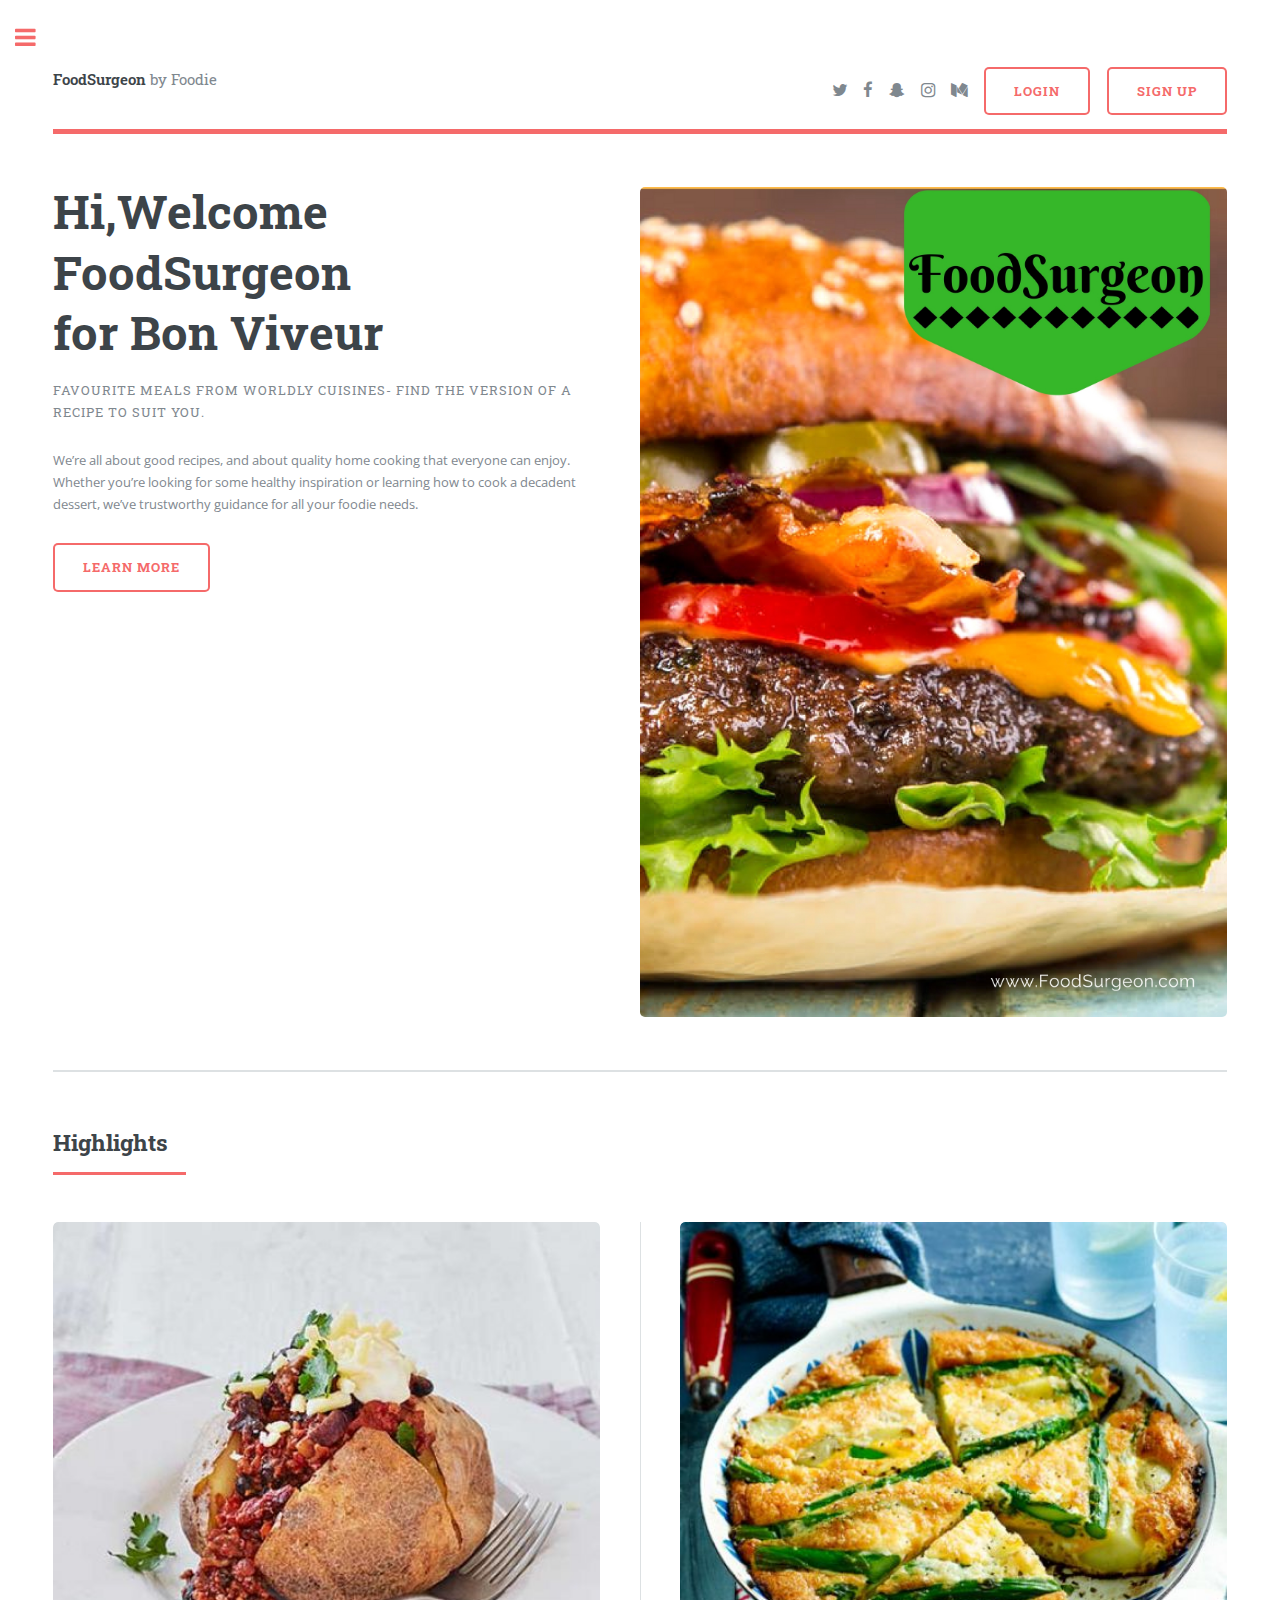
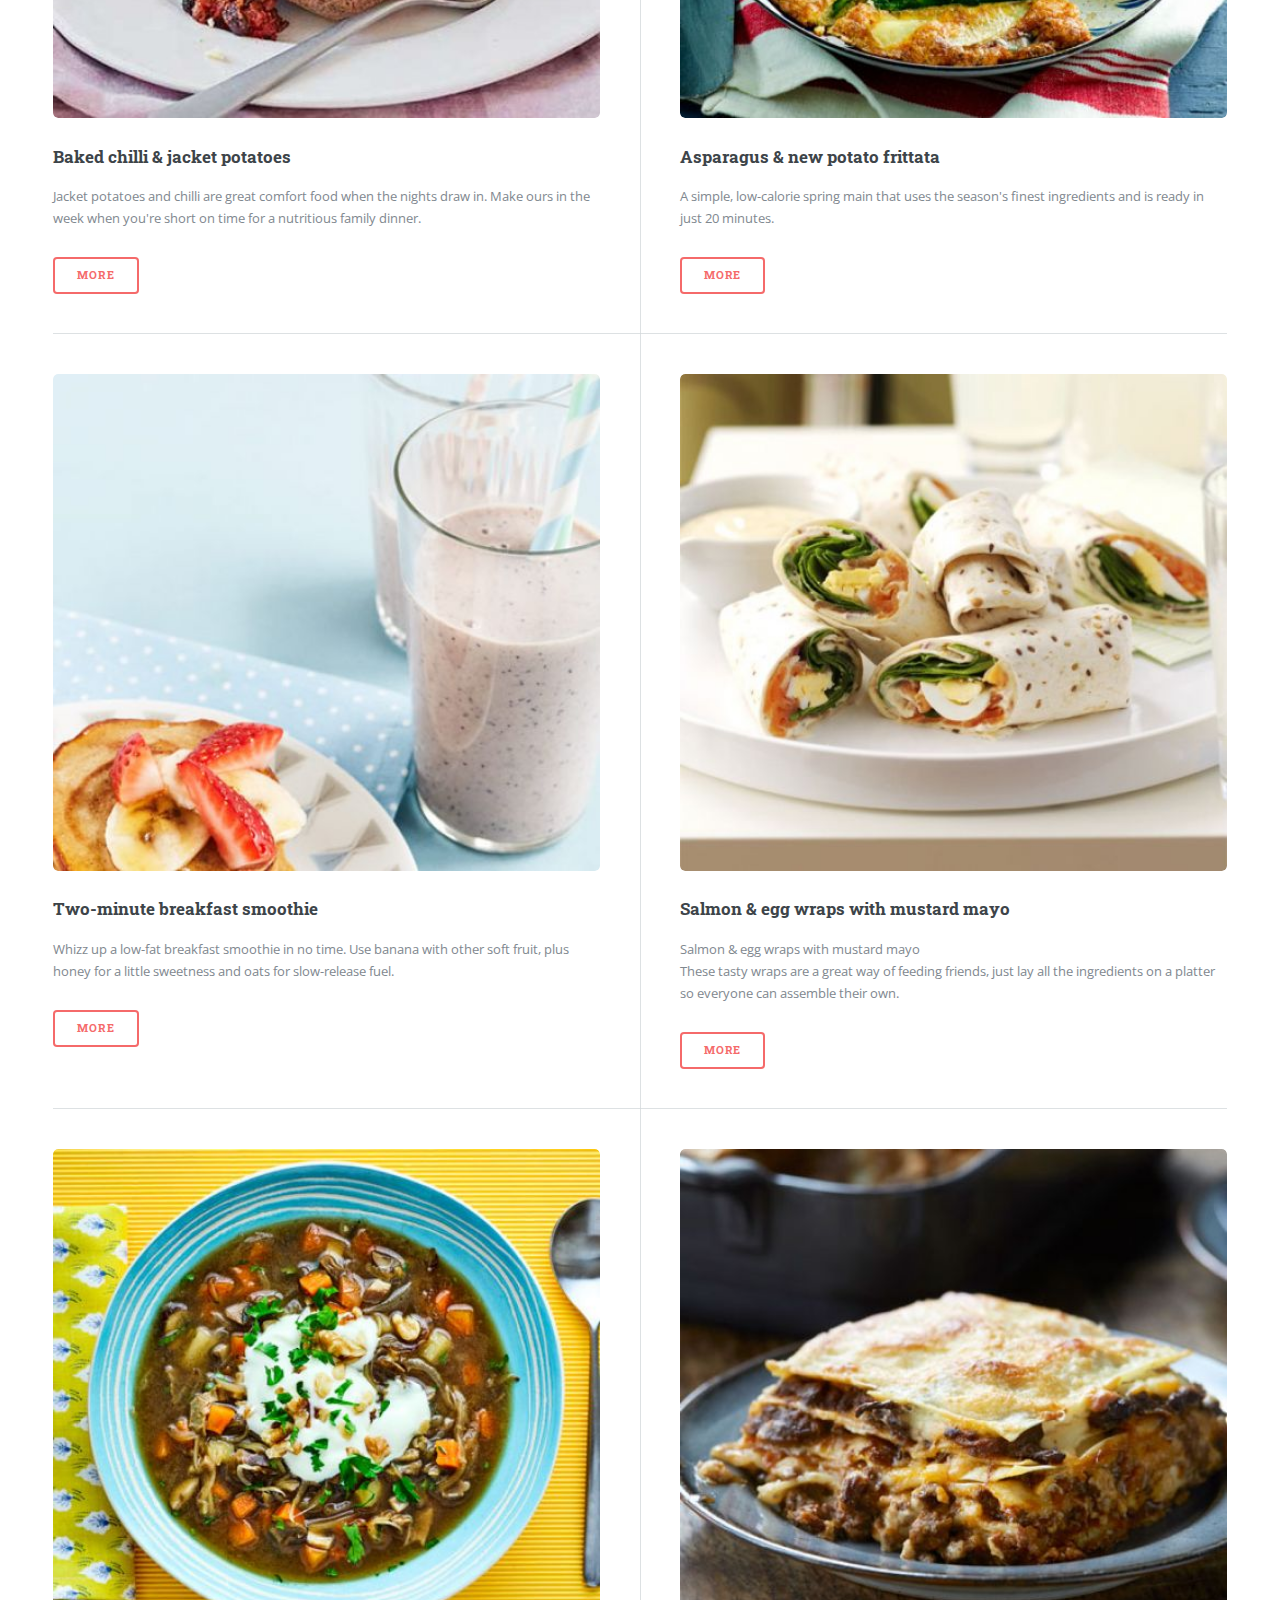
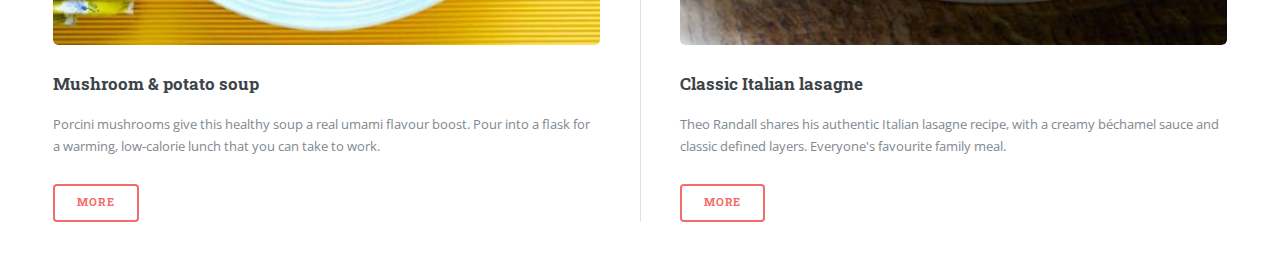
<file: index.html>
<!DOCTYPE HTML>
<!--
	FoodSurgeon by Vamsi Akula

-->
<html>
	<head>
		<title>FoodSurgeon</title>
		<meta charset="utf-8" />
		<meta name="viewport" content="width=device-width, initial-scale=1, user-scalable=no" />
		<!--[if lte IE 8]><script src="assets/js/ie/html5shiv.js"></script><![endif]-->
		<link rel="stylesheet" href="assets/css/main.css" />
		<script>
<?php include 'connect.php'; ?>
		</script>
		<!--[if lte IE 9]><link rel="stylesheet" href="assets/css/ie9.css" /><![endif]-->
		<!--[if lte IE 8]><link rel="stylesheet" href="assets/css/ie8.css" /><![endif]-->
	</head>
	<body>

		<!-- Wrapper -->
			<div id="wrapper">

				<!-- Main -->
					<div id="main">
						<div class="inner">

							<!-- Header -->
								<header id="header">
									<a href="index.html" class="logo"><strong>FoodSurgeon</strong> by Foodie</a>
									<ul class="icons">
										<li><a href="#" class="icon fa-twitter"><span class="label">Twitter</span></a></li>
										<li><a href="#" class="icon fa-facebook"><span class="label">Facebook</span></a></li>
										<li><a href="#" class="icon fa-snapchat-ghost"><span class="label">Snapchat</span></a></li>
										<li><a href="#" class="icon fa-instagram"><span class="label">Instagram</span></a></li>
										<li><a href="#" class="icon fa-medium"><span class="label">Medium</span></a></li>
											<li><a href="Login.html" class="button big">Login</a></li>
											<li><a href="Register.html" class="button big">Sign Up</a></li>
									</ul>
								</header>

							<!-- Banner -->
								<section id="banner">
									<div class="content">
										<header>
											<h1>Hi,Welcome FoodSurgeon<br />
											for Bon Viveur</h1>
											<p>Favourite meals from worldly cuisines- find the version of a recipe to suit you.</p>
										</header>
										<p>We’re all about good recipes, and about quality home cooking that everyone can enjoy. Whether you’re looking for some healthy inspiration or learning how to cook a decadent dessert, we’ve trustworthy guidance for all your foodie needs.</p>
										<ul class="actions">
											<li><a href="#" class="button big">Learn More</a></li>
										</ul>
									</div>
									<span class="image object">
										<img src="images/Red and White Collage Food Poster.jpg" alt="" />
									</span>
								</section>

							<!-- Section -->


							<!-- Section -->
								<section>
									<header class="major">
										<h2>Highlights</h2>
									</header>
									<div class="posts">
										<article>
											<a href="#" class="image"><img src="images/baked-chilli-jacket-potatoes.jpg" alt="" /></a>
											<h3>Baked chilli & jacket potatoes</h3>
											<p>Jacket potatoes and chilli are great comfort food when the nights draw in. Make ours in the week when you're short on time for a nutritious family dinner.</p>
											<ul class="actions">
												<li><a href="elements.php" class="button" name="Baked chilli & jacket potatoes">More</a></li>
											</ul>
										</article>
										<article>
											<a href="#" class="image"><img src="images/asparagus-new-potato-frittata.jpg" alt="" /></a>
											<h3>Asparagus & new potato frittata</h3>
											<p>A simple, low-calorie spring main that uses the season's finest ingredients and is ready in just 20 minutes.</p>
											<ul class="actions">
												<li><a href="#" class="button">More</a></li>
											</ul>
										</article>
										<article>
											<a href="#" class="image"><img src="images/two-minute-breakfast-smoothie.jpg" alt="" /></a>
											<h3>Two-minute breakfast smoothie</h3>
											<p>Whizz up a low-fat breakfast smoothie in no time. Use banana with other soft fruit, plus honey for a little sweetness and oats for slow-release fuel.</p>
											<ul class="actions">
												<li><a href="#" class="button">More</a></li>
											</ul>
										</article>
										<article>
											<a href="#" class="image"><img src="images/recipe-image-legacy-id--292460_12.jpg" alt="" /></a>
											<h3>Salmon & egg wraps with mustard mayo</h3>Salmon & egg wraps with mustard mayo
											<p>These tasty wraps are a great way of feeding friends, just lay all the ingredients on a platter so everyone can assemble their own.</p>
											<ul class="actions">
												<li><a href="#" class="button">More</a></li>
											</ul>
										</article>
										<article>
											<a href="#" class="image"><img src="images/mushroom-potato-soup-440-400.jpg" alt="" /></a>
											<h3>Mushroom & potato soup</h3>
											<p>Porcini mushrooms give this healthy soup a real umami flavour boost. Pour into a flask for a warming, low-calorie lunch that you can take to work.</p>
											<ul class="actions">
												<li><a href="#" class="button">More</a></li>
											</ul>
										</article>
										<article>
											<a href="#" class="image"><img src="images/classic-italian-lasagne.jpg" alt="" /></a>
											<h3>Classic Italian lasagne</h3>
											<p>Theo Randall shares his authentic Italian lasagne recipe, with a creamy béchamel sauce and classic defined layers. Everyone's favourite family meal.</p>
											<ul class="actions">
												<li><a href="#" class="button">More</a></li>
											</ul>
										</article>
									</div>
								</section>

						</div>
					</div>

				<!-- Sidebar -->
					<div id="sidebar">
						<div class="inner">

							<!-- Search -->
								<section id="search" class="alt">
									<form method="post" action="#">
										<input type="text" name="query" id="query" placeholder="Search" />
									</form>
								</section>

							<!-- Menu -->
								<nav id="menu">
									<header class="major">
										<h2>Menu</h2>
									</header>
									<ul>
										<li><a href="index.html">Home</a></li>
										<li><a href="about.html">About Us</a></li>
									<!--	<li><a href="elements.html"></a></li> -->
								<!--		<li>
											<span class="opener">Submenu</span>
											<ul>
												<li><a href="#">Lorem Dolor</a></li>
												<li><a href="#">Ipsum Adipiscing</a></li>
												<li><a href="#">Tempus Magna</a></li>
												<li><a href="#">Feugiat Veroeros</a></li>
											</ul>
										</li>
										<li><a href="#">Etiam Dolore</a></li>
										<li><a href="#">Adipiscing</a></li>
										<li>
											<span class="opener">Another Submenu</span>
											<ul>
												<li><a href="#">Lorem Dolor</a></li>
												<li><a href="#">Ipsum Adipiscing</a></li>
												<li><a href="#">Tempus Magna</a></li>
												<li><a href="#">Feugiat Veroeros</a></li>
											</ul>
										</li>
										<li><a href="#">Maximus Erat</a></li>
										<li><a href="#">Sapien Mauris</a></li>
										<li><a href="#">Amet Lacinia</a></li>-->
									</ul>
								</nav>

							<!-- Section -->
								<section>
									<header class="major">
										<h2>Restaurants</h2>
									</header>
									<div class="mini-posts">
										<article>
											<a href="#" class="image"><img src="images/hoppery.jpg" alt="" /></a>
											<p> <b>The Hoppery , </b>A very beautiful place that is located just beside Durgam Cheruvu. This is such a peaceful place with amazing ambience, friendly and attentive staff. Food is tasty but I feel the menu is limited. French fries are just perfect! It's good if they add some chicken and veg starters. Awesome place for photoshoots!.</p>
										</article>
										<article>
											<a href="#" class="image"><img src="images/vertigo.jpg" alt="" /></a>
											<p><b>Vertigo - The High Life , </b>Good ambiance and great food!.</p>
										</article>

									</div>
							
								</section>

							<!-- Section -->
								<section>
									<header class="major">
										<a href="About.html"><h2>Get in touch</h2></a>
									</header>
									<ul class="contact">
										<li class="fa-envelope-o"><a href="#">FoodSugeon@gmail.com</a></li>
										<li class="fa-phone">34351233</li>
										<li class="fa-home">SomeWhere on Earth<br />
										Bolarum beside PullaReddy Sweets</li>
									</ul>
								</section>

							<!-- Footer -->
								<footer id="footer">
									<p class="copyright">&copy; Copyright. All rights reserved. </p>
								</footer>

						</div>
					</div>

			</div>

		<!-- Scripts -->
			<script src="assets/js/jquery.min.js"></script>
			<script src="assets/js/skel.min.js"></script>
			<script src="assets/js/util.js"></script>
			<!--[if lte IE 8]><script src="assets/js/ie/respond.min.js"></script><![endif]-->
			<script src="assets/js/main.js"></script>

	</body>
</html>
</file>
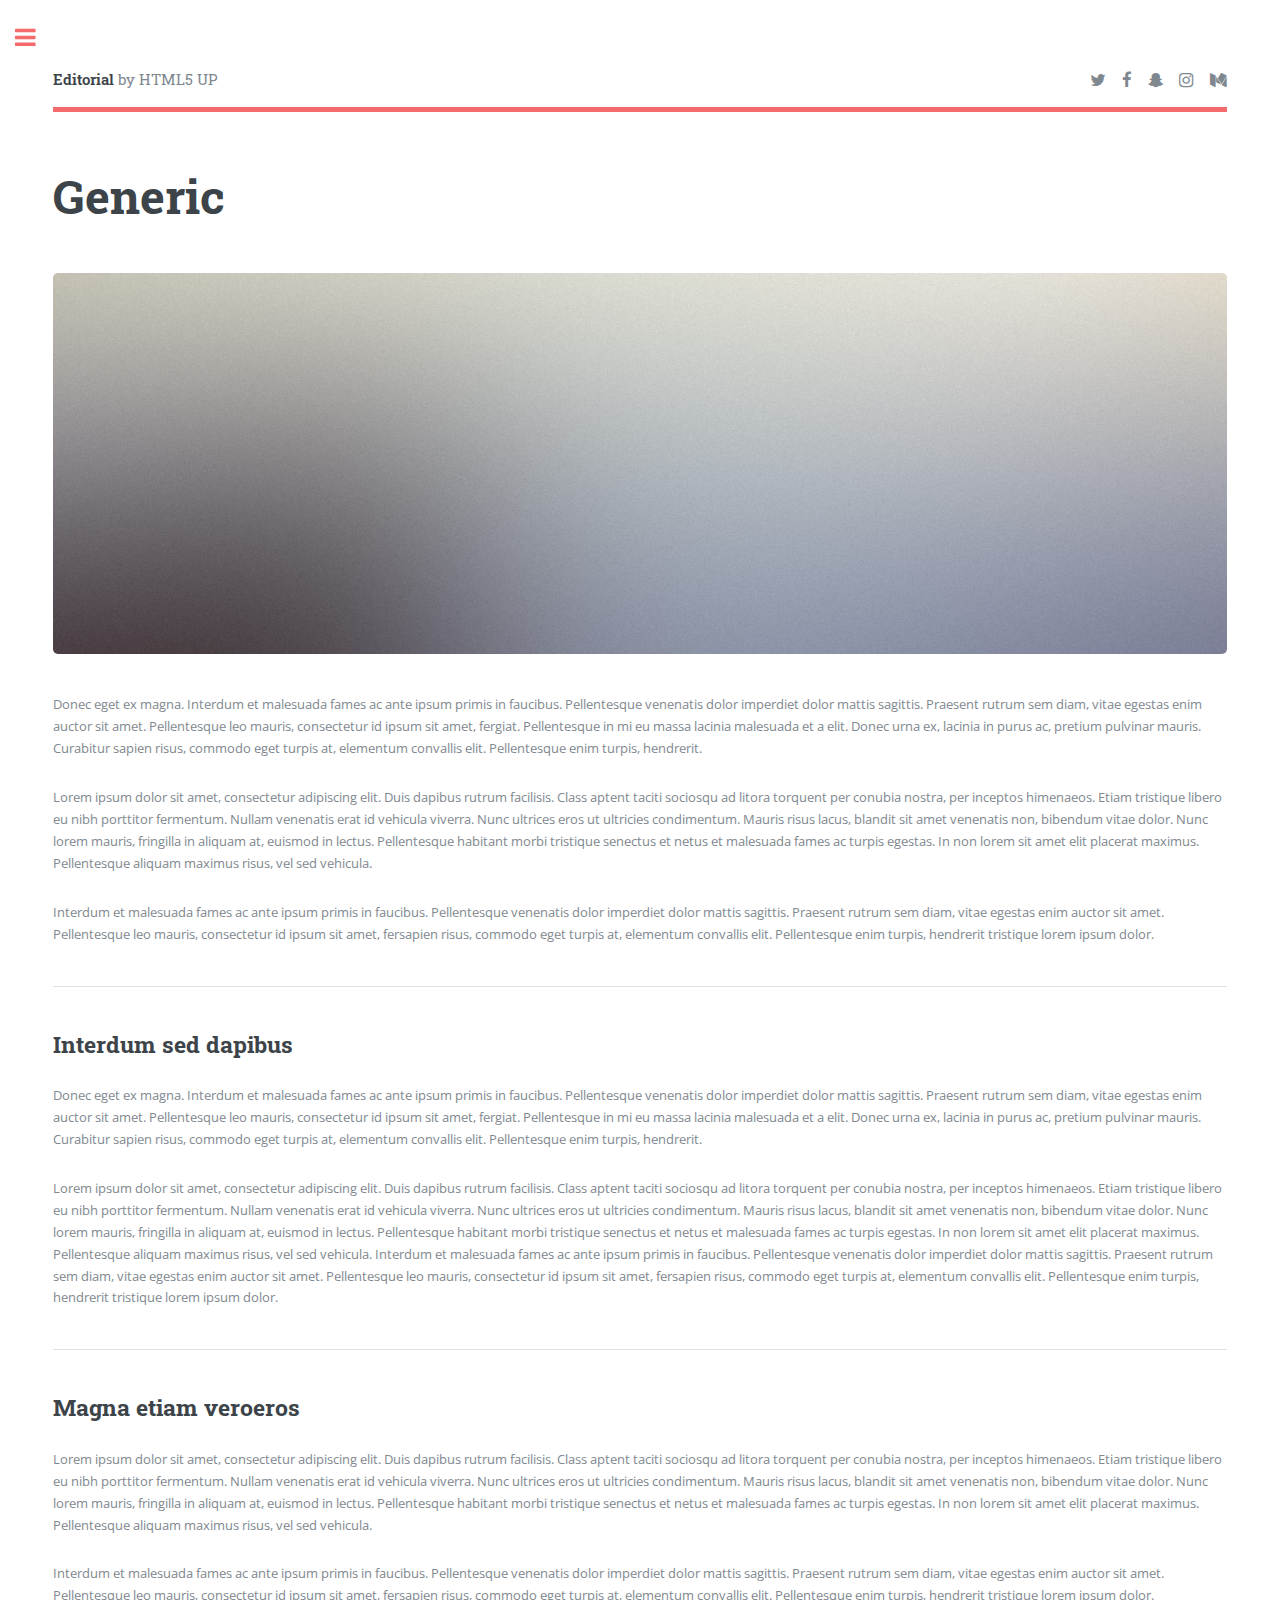
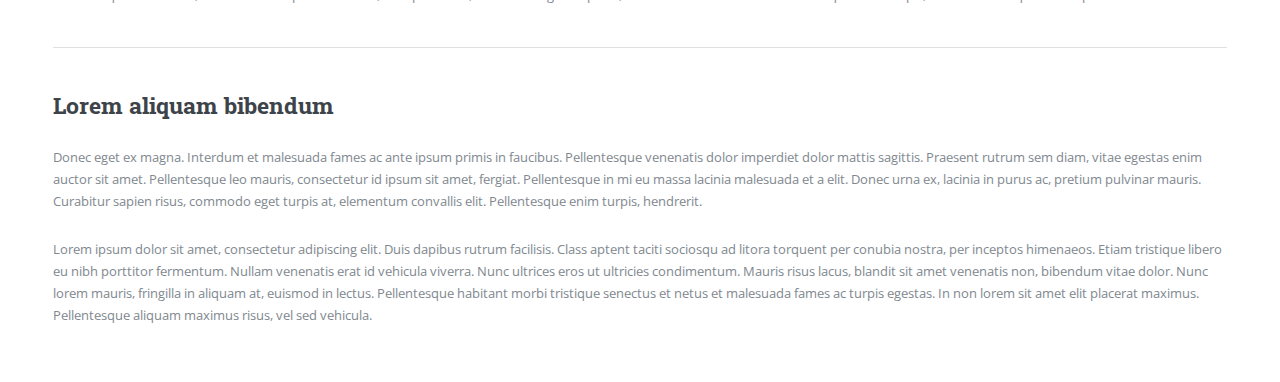
<file: generic.html>
<!DOCTYPE HTML>
<!--
	Editorial by HTML5 UP
	html5up.net | @ajlkn
	Free for personal and commercial use under the CCA 3.0 license (html5up.net/license)
-->
<html>
	<head>
		<title>Generic - Editorial by HTML5 UP</title>
		<meta charset="utf-8" />
		<meta name="viewport" content="width=device-width, initial-scale=1, user-scalable=no" />
		<!--[if lte IE 8]><script src="assets/js/ie/html5shiv.js"></script><![endif]-->
		<link rel="stylesheet" href="assets/css/main.css" />
		<!--[if lte IE 9]><link rel="stylesheet" href="assets/css/ie9.css" /><![endif]-->
		<!--[if lte IE 8]><link rel="stylesheet" href="assets/css/ie8.css" /><![endif]-->
	</head>
	<body>

		<!-- Wrapper -->
			<div id="wrapper">

				<!-- Main -->
					<div id="main">
						<div class="inner">

							<!-- Header -->
								<header id="header">
									<a href="index.html" class="logo"><strong>Editorial</strong> by HTML5 UP</a>
									<ul class="icons">
										<li><a href="#" class="icon fa-twitter"><span class="label">Twitter</span></a></li>
										<li><a href="#" class="icon fa-facebook"><span class="label">Facebook</span></a></li>
										<li><a href="#" class="icon fa-snapchat-ghost"><span class="label">Snapchat</span></a></li>
										<li><a href="#" class="icon fa-instagram"><span class="label">Instagram</span></a></li>
										<li><a href="#" class="icon fa-medium"><span class="label">Medium</span></a></li>
									</ul>
								</header>

							<!-- Content -->
								<section>
									<header class="main">
										<h1>Generic</h1>
									</header>

									<span class="image main"><img src="images/pic11.jpg" alt="" /></span>

									<p>Donec eget ex magna. Interdum et malesuada fames ac ante ipsum primis in faucibus. Pellentesque venenatis dolor imperdiet dolor mattis sagittis. Praesent rutrum sem diam, vitae egestas enim auctor sit amet. Pellentesque leo mauris, consectetur id ipsum sit amet, fergiat. Pellentesque in mi eu massa lacinia malesuada et a elit. Donec urna ex, lacinia in purus ac, pretium pulvinar mauris. Curabitur sapien risus, commodo eget turpis at, elementum convallis elit. Pellentesque enim turpis, hendrerit.</p>
									<p>Lorem ipsum dolor sit amet, consectetur adipiscing elit. Duis dapibus rutrum facilisis. Class aptent taciti sociosqu ad litora torquent per conubia nostra, per inceptos himenaeos. Etiam tristique libero eu nibh porttitor fermentum. Nullam venenatis erat id vehicula viverra. Nunc ultrices eros ut ultricies condimentum. Mauris risus lacus, blandit sit amet venenatis non, bibendum vitae dolor. Nunc lorem mauris, fringilla in aliquam at, euismod in lectus. Pellentesque habitant morbi tristique senectus et netus et malesuada fames ac turpis egestas. In non lorem sit amet elit placerat maximus. Pellentesque aliquam maximus risus, vel sed vehicula.</p>
									<p>Interdum et malesuada fames ac ante ipsum primis in faucibus. Pellentesque venenatis dolor imperdiet dolor mattis sagittis. Praesent rutrum sem diam, vitae egestas enim auctor sit amet. Pellentesque leo mauris, consectetur id ipsum sit amet, fersapien risus, commodo eget turpis at, elementum convallis elit. Pellentesque enim turpis, hendrerit tristique lorem ipsum dolor.</p>

									<hr class="major" />

									<h2>Interdum sed dapibus</h2>
									<p>Donec eget ex magna. Interdum et malesuada fames ac ante ipsum primis in faucibus. Pellentesque venenatis dolor imperdiet dolor mattis sagittis. Praesent rutrum sem diam, vitae egestas enim auctor sit amet. Pellentesque leo mauris, consectetur id ipsum sit amet, fergiat. Pellentesque in mi eu massa lacinia malesuada et a elit. Donec urna ex, lacinia in purus ac, pretium pulvinar mauris. Curabitur sapien risus, commodo eget turpis at, elementum convallis elit. Pellentesque enim turpis, hendrerit.</p>
									<p>Lorem ipsum dolor sit amet, consectetur adipiscing elit. Duis dapibus rutrum facilisis. Class aptent taciti sociosqu ad litora torquent per conubia nostra, per inceptos himenaeos. Etiam tristique libero eu nibh porttitor fermentum. Nullam venenatis erat id vehicula viverra. Nunc ultrices eros ut ultricies condimentum. Mauris risus lacus, blandit sit amet venenatis non, bibendum vitae dolor. Nunc lorem mauris, fringilla in aliquam at, euismod in lectus. Pellentesque habitant morbi tristique senectus et netus et malesuada fames ac turpis egestas. In non lorem sit amet elit placerat maximus. Pellentesque aliquam maximus risus, vel sed vehicula. Interdum et malesuada fames ac ante ipsum primis in faucibus. Pellentesque venenatis dolor imperdiet dolor mattis sagittis. Praesent rutrum sem diam, vitae egestas enim auctor sit amet. Pellentesque leo mauris, consectetur id ipsum sit amet, fersapien risus, commodo eget turpis at, elementum convallis elit. Pellentesque enim turpis, hendrerit tristique lorem ipsum dolor.</p>

									<hr class="major" />

									<h2>Magna etiam veroeros</h2>
									<p>Lorem ipsum dolor sit amet, consectetur adipiscing elit. Duis dapibus rutrum facilisis. Class aptent taciti sociosqu ad litora torquent per conubia nostra, per inceptos himenaeos. Etiam tristique libero eu nibh porttitor fermentum. Nullam venenatis erat id vehicula viverra. Nunc ultrices eros ut ultricies condimentum. Mauris risus lacus, blandit sit amet venenatis non, bibendum vitae dolor. Nunc lorem mauris, fringilla in aliquam at, euismod in lectus. Pellentesque habitant morbi tristique senectus et netus et malesuada fames ac turpis egestas. In non lorem sit amet elit placerat maximus. Pellentesque aliquam maximus risus, vel sed vehicula.</p>
									<p>Interdum et malesuada fames ac ante ipsum primis in faucibus. Pellentesque venenatis dolor imperdiet dolor mattis sagittis. Praesent rutrum sem diam, vitae egestas enim auctor sit amet. Pellentesque leo mauris, consectetur id ipsum sit amet, fersapien risus, commodo eget turpis at, elementum convallis elit. Pellentesque enim turpis, hendrerit tristique lorem ipsum dolor.</p>

									<hr class="major" />

									<h2>Lorem aliquam bibendum</h2>
									<p>Donec eget ex magna. Interdum et malesuada fames ac ante ipsum primis in faucibus. Pellentesque venenatis dolor imperdiet dolor mattis sagittis. Praesent rutrum sem diam, vitae egestas enim auctor sit amet. Pellentesque leo mauris, consectetur id ipsum sit amet, fergiat. Pellentesque in mi eu massa lacinia malesuada et a elit. Donec urna ex, lacinia in purus ac, pretium pulvinar mauris. Curabitur sapien risus, commodo eget turpis at, elementum convallis elit. Pellentesque enim turpis, hendrerit.</p>
									<p>Lorem ipsum dolor sit amet, consectetur adipiscing elit. Duis dapibus rutrum facilisis. Class aptent taciti sociosqu ad litora torquent per conubia nostra, per inceptos himenaeos. Etiam tristique libero eu nibh porttitor fermentum. Nullam venenatis erat id vehicula viverra. Nunc ultrices eros ut ultricies condimentum. Mauris risus lacus, blandit sit amet venenatis non, bibendum vitae dolor. Nunc lorem mauris, fringilla in aliquam at, euismod in lectus. Pellentesque habitant morbi tristique senectus et netus et malesuada fames ac turpis egestas. In non lorem sit amet elit placerat maximus. Pellentesque aliquam maximus risus, vel sed vehicula.</p>

								</section>

						</div>
					</div>

				<!-- Sidebar -->
					<div id="sidebar">
						<div class="inner">

							<!-- Search -->
								<section id="search" class="alt">
									<form method="post" action="#">
										<input type="text" name="query" id="query" placeholder="Search" />
									</form>
								</section>

							<!-- Menu -->
								<nav id="menu">
									<header class="major">
										<h2>Menu</h2>
									</header>
									<ul>
										<li><a href="index.html">Home</a></li>
										<li><a href="generic.html">Generic</a></li>
										<li><a href="elements.html">Elements</a></li>
										<li>
											<span class="opener">Submenu</span>
											<ul>
												<li><a href="#">Lorem Dolor</a></li>
												<li><a href="#">Ipsum Adipiscing</a></li>
												<li><a href="#">Tempus Magna</a></li>
												<li><a href="#">Feugiat Veroeros</a></li>
											</ul>
										</li>
										<li><a href="#">Etiam Dolore</a></li>
										<li><a href="#">Adipiscing</a></li>
										<li>
											<span class="opener">Another Submenu</span>
											<ul>
												<li><a href="#">Lorem Dolor</a></li>
												<li><a href="#">Ipsum Adipiscing</a></li>
												<li><a href="#">Tempus Magna</a></li>
												<li><a href="#">Feugiat Veroeros</a></li>
											</ul>
										</li>
										<li><a href="#">Maximus Erat</a></li>
										<li><a href="#">Sapien Mauris</a></li>
										<li><a href="#">Amet Lacinia</a></li>
									</ul>
								</nav>

							<!-- Section -->
								<section>
									<header class="major">
										<h2>Ante interdum</h2>
									</header>
									<div class="mini-posts">
										<article>
											<a href="#" class="image"><img src="images/pic07.jpg" alt="" /></a>
											<p>Aenean ornare velit lacus, ac varius enim lorem ullamcorper dolore aliquam.</p>
										</article>
										<article>
											<a href="#" class="image"><img src="images/pic08.jpg" alt="" /></a>
											<p>Aenean ornare velit lacus, ac varius enim lorem ullamcorper dolore aliquam.</p>
										</article>
										<article>
											<a href="#" class="image"><img src="images/pic09.jpg" alt="" /></a>
											<p>Aenean ornare velit lacus, ac varius enim lorem ullamcorper dolore aliquam.</p>
										</article>
									</div>
									<ul class="actions">
										<li><a href="#" class="button">More</a></li>
									</ul>
								</section>

							<!-- Section -->
								<section>
									<header class="major">
										<h2>Get in touch</h2>
									</header>
									<p>Sed varius enim lorem ullamcorper dolore aliquam aenean ornare velit lacus, ac varius enim lorem ullamcorper dolore. Proin sed aliquam facilisis ante interdum. Sed nulla amet lorem feugiat tempus aliquam.</p>
									<ul class="contact">
										<li class="fa-envelope-o"><a href="#">information@untitled.tld</a></li>
										<li class="fa-phone">(000) 000-0000</li>
										<li class="fa-home">1234 Somewhere Road #8254<br />
										Nashville, TN 00000-0000</li>
									</ul>
								</section>

							<!-- Footer -->
								<footer id="footer">
									<p class="copyright">&copy; Untitled. All rights reserved. Demo Images: <a href="https://unsplash.com">Unsplash</a>. Design: <a href="https://html5up.net">HTML5 UP</a>.</p>
								</footer>

						</div>
					</div>

			</div>

		<!-- Scripts -->
			<script src="assets/js/jquery.min.js"></script>
			<script src="assets/js/skel.min.js"></script>
			<script src="assets/js/util.js"></script>
			<!--[if lte IE 8]><script src="assets/js/ie/respond.min.js"></script><![endif]-->
			<script src="assets/js/main.js"></script>

	</body>
</html>
</file>
<file: assets/css/ie9.css>
/*
	Editorial by HTML5 UP
	html5up.net | @ajlkn
	Free for personal and commercial use under the CCA 3.0 license (html5up.net/license)
*/

/* Features */

	.features:after {
		clear: both;
		content: '';
		display: block;
	}

	.features article {
		float: left;
	}

		.features article:after {
			clear: both;
			content: '';
			display: block;
		}

		.features article .icon {
			float: left;
		}

/* Posts */

	.posts:after {
		clear: both;
		content: '';
		display: block;
	}

	.posts article {
		float: left;
	}

/* Main */

	#main {
		padding-left: 24em;
	}

/* Sidebar */

	#sidebar {
		position: absolute;
		top: 0;
		left: 0;
		min-height: 100%;
		width: 24em;
	}

/* Banner */

	#banner:after {
		clear: both;
		content: '';
		display: block;
	}

	#banner .content {
		float: left;
		padding-right: 4em;
	}

	#banner .image {
		float: left;
		margin-left: 0;
	}
</file>
<file: assets/css/main.css>
@import url(font-awesome.min.css);
@import url("https://fonts.googleapis.com/css?family=Open+Sans:400,600,400italic,600italic|Roboto+Slab:400,700");

/*
	Editorial by HTML5 UP
	html5up.net | @ajlkn
	Free for personal and commercial use under the CCA 3.0 license (html5up.net/license)
*/

/* Reset */

	html, body, div, span, applet, object, iframe, h1, h2, h3, h4, h5, h6, p, blockquote, pre, a, abbr, acronym, address, big, cite, code, del, dfn, em, img, ins, kbd, q, s, samp, small, strike, strong, sub, sup, tt, var, b, u, i, center, dl, dt, dd, ol, ul, li, fieldset, form, label, legend, table, caption, tbody, tfoot, thead, tr, th, td, article, aside, canvas, details, embed, figure, figcaption, footer, header, hgroup, menu, nav, output, ruby, section, summary, time, mark, audio, video {
		margin: 0;
		padding: 0;
		border: 0;
		font-size: 100%;
		font: inherit;
		vertical-align: baseline;
	}

	article, aside, details, figcaption, figure, footer, header, hgroup, menu, nav, section {
		display: block;
	}

	body {
		line-height: 1;
	}

	ol, ul {
		list-style: none;
	}

	blockquote, q {
		quotes: none;
	}

	blockquote:before, blockquote:after, q:before, q:after {
		content: '';
		content: none;
	}

	table {
		border-collapse: collapse;
		border-spacing: 0;
	}

	body {
		-webkit-text-size-adjust: none;
	}

/* Box Model */

	*, *:before, *:after {
		-moz-box-sizing: border-box;
		-webkit-box-sizing: border-box;
		box-sizing: border-box;
	}

/* Grid */

	.row {
		border-bottom: solid 1px transparent;
		-moz-box-sizing: border-box;
		-webkit-box-sizing: border-box;
		box-sizing: border-box;
	}

	.row > * {
		float: left;
		-moz-box-sizing: border-box;
		-webkit-box-sizing: border-box;
		box-sizing: border-box;
	}

	.row:after, .row:before {
		content: '';
		display: block;
		clear: both;
		height: 0;
	}

	.row.uniform > * > :first-child {
		margin-top: 0;
	}

	.row.uniform > * > :last-child {
		margin-bottom: 0;
	}

	.row.\30 \25 > * {
		padding: 0 0 0 0em;
	}

	.row.\30 \25 {
		margin: 0 0 -1px 0em;
	}

	.row.uniform.\30 \25 > * {
		padding: 0em 0 0 0em;
	}

	.row.uniform.\30 \25 {
		margin: 0em 0 -1px 0em;
	}

	.row > * {
		padding: 0 0 0 1.5em;
	}

	.row {
		margin: 0 0 -1px -1.5em;
	}

	.row.uniform > * {
		padding: 1.5em 0 0 1.5em;
	}

	.row.uniform {
		margin: -1.5em 0 -1px -1.5em;
	}

	.row.\32 00\25 > * {
		padding: 0 0 0 3em;
	}

	.row.\32 00\25 {
		margin: 0 0 -1px -3em;
	}

	.row.uniform.\32 00\25 > * {
		padding: 3em 0 0 3em;
	}

	.row.uniform.\32 00\25 {
		margin: -3em 0 -1px -3em;
	}

	.row.\31 50\25 > * {
		padding: 0 0 0 2.25em;
	}

	.row.\31 50\25 {
		margin: 0 0 -1px -2.25em;
	}

	.row.uniform.\31 50\25 > * {
		padding: 2.25em 0 0 2.25em;
	}

	.row.uniform.\31 50\25 {
		margin: -2.25em 0 -1px -2.25em;
	}

	.row.\35 0\25 > * {
		padding: 0 0 0 0.75em;
	}

	.row.\35 0\25 {
		margin: 0 0 -1px -0.75em;
	}

	.row.uniform.\35 0\25 > * {
		padding: 0.75em 0 0 0.75em;
	}

	.row.uniform.\35 0\25 {
		margin: -0.75em 0 -1px -0.75em;
	}

	.row.\32 5\25 > * {
		padding: 0 0 0 0.375em;
	}

	.row.\32 5\25 {
		margin: 0 0 -1px -0.375em;
	}

	.row.uniform.\32 5\25 > * {
		padding: 0.375em 0 0 0.375em;
	}

	.row.uniform.\32 5\25 {
		margin: -0.375em 0 -1px -0.375em;
	}

	.\31 2u, .\31 2u\24 {
		width: 100%;
		clear: none;
		margin-left: 0;
	}

	.\31 1u, .\31 1u\24 {
		width: 91.6666666667%;
		clear: none;
		margin-left: 0;
	}

	.\31 0u, .\31 0u\24 {
		width: 83.3333333333%;
		clear: none;
		margin-left: 0;
	}

	.\39 u, .\39 u\24 {
		width: 75%;
		clear: none;
		margin-left: 0;
	}

	.\38 u, .\38 u\24 {
		width: 66.6666666667%;
		clear: none;
		margin-left: 0;
	}

	.\37 u, .\37 u\24 {
		width: 58.3333333333%;
		clear: none;
		margin-left: 0;
	}

	.\36 u, .\36 u\24 {
		width: 50%;
		clear: none;
		margin-left: 0;
	}

	.\35 u, .\35 u\24 {
		width: 41.6666666667%;
		clear: none;
		margin-left: 0;
	}

	.\34 u, .\34 u\24 {
		width: 33.3333333333%;
		clear: none;
		margin-left: 0;
	}

	.\33 u, .\33 u\24 {
		width: 25%;
		clear: none;
		margin-left: 0;
	}

	.\32 u, .\32 u\24 {
		width: 16.6666666667%;
		clear: none;
		margin-left: 0;
	}

	.\31 u, .\31 u\24 {
		width: 8.3333333333%;
		clear: none;
		margin-left: 0;
	}

	.\31 2u\24 + *,
	.\31 1u\24 + *,
	.\31 0u\24 + *,
	.\39 u\24 + *,
	.\38 u\24 + *,
	.\37 u\24 + *,
	.\36 u\24 + *,
	.\35 u\24 + *,
	.\34 u\24 + *,
	.\33 u\24 + *,
	.\32 u\24 + *,
	.\31 u\24 + * {
		clear: left;
	}

	.\-11u {
		margin-left: 91.66667%;
	}

	.\-10u {
		margin-left: 83.33333%;
	}

	.\-9u {
		margin-left: 75%;
	}

	.\-8u {
		margin-left: 66.66667%;
	}

	.\-7u {
		margin-left: 58.33333%;
	}

	.\-6u {
		margin-left: 50%;
	}

	.\-5u {
		margin-left: 41.66667%;
	}

	.\-4u {
		margin-left: 33.33333%;
	}

	.\-3u {
		margin-left: 25%;
	}

	.\-2u {
		margin-left: 16.66667%;
	}

	.\-1u {
		margin-left: 8.33333%;
	}

	@media screen and (max-width: 1680px) {

		.row > * {
			padding: 0 0 0 1.5em;
		}

		.row {
			margin: 0 0 -1px -1.5em;
		}

		.row.uniform > * {
			padding: 1.5em 0 0 1.5em;
		}

		.row.uniform {
			margin: -1.5em 0 -1px -1.5em;
		}

		.row.\32 00\25 > * {
			padding: 0 0 0 3em;
		}

		.row.\32 00\25 {
			margin: 0 0 -1px -3em;
		}

		.row.uniform.\32 00\25 > * {
			padding: 3em 0 0 3em;
		}

		.row.uniform.\32 00\25 {
			margin: -3em 0 -1px -3em;
		}

		.row.\31 50\25 > * {
			padding: 0 0 0 2.25em;
		}

		.row.\31 50\25 {
			margin: 0 0 -1px -2.25em;
		}

		.row.uniform.\31 50\25 > * {
			padding: 2.25em 0 0 2.25em;
		}

		.row.uniform.\31 50\25 {
			margin: -2.25em 0 -1px -2.25em;
		}

		.row.\35 0\25 > * {
			padding: 0 0 0 0.75em;
		}

		.row.\35 0\25 {
			margin: 0 0 -1px -0.75em;
		}

		.row.uniform.\35 0\25 > * {
			padding: 0.75em 0 0 0.75em;
		}

		.row.uniform.\35 0\25 {
			margin: -0.75em 0 -1px -0.75em;
		}

		.row.\32 5\25 > * {
			padding: 0 0 0 0.375em;
		}

		.row.\32 5\25 {
			margin: 0 0 -1px -0.375em;
		}

		.row.uniform.\32 5\25 > * {
			padding: 0.375em 0 0 0.375em;
		}

		.row.uniform.\32 5\25 {
			margin: -0.375em 0 -1px -0.375em;
		}

		.\31 2u\28xlarge\29, .\31 2u\24\28xlarge\29 {
			width: 100%;
			clear: none;
			margin-left: 0;
		}

		.\31 1u\28xlarge\29, .\31 1u\24\28xlarge\29 {
			width: 91.6666666667%;
			clear: none;
			margin-left: 0;
		}

		.\31 0u\28xlarge\29, .\31 0u\24\28xlarge\29 {
			width: 83.3333333333%;
			clear: none;
			margin-left: 0;
		}

		.\39 u\28xlarge\29, .\39 u\24\28xlarge\29 {
			width: 75%;
			clear: none;
			margin-left: 0;
		}

		.\38 u\28xlarge\29, .\38 u\24\28xlarge\29 {
			width: 66.6666666667%;
			clear: none;
			margin-left: 0;
		}

		.\37 u\28xlarge\29, .\37 u\24\28xlarge\29 {
			width: 58.3333333333%;
			clear: none;
			margin-left: 0;
		}

		.\36 u\28xlarge\29, .\36 u\24\28xlarge\29 {
			width: 50%;
			clear: none;
			margin-left: 0;
		}

		.\35 u\28xlarge\29, .\35 u\24\28xlarge\29 {
			width: 41.6666666667%;
			clear: none;
			margin-left: 0;
		}

		.\34 u\28xlarge\29, .\34 u\24\28xlarge\29 {
			width: 33.3333333333%;
			clear: none;
			margin-left: 0;
		}

		.\33 u\28xlarge\29, .\33 u\24\28xlarge\29 {
			width: 25%;
			clear: none;
			margin-left: 0;
		}

		.\32 u\28xlarge\29, .\32 u\24\28xlarge\29 {
			width: 16.6666666667%;
			clear: none;
			margin-left: 0;
		}

		.\31 u\28xlarge\29, .\31 u\24\28xlarge\29 {
			width: 8.3333333333%;
			clear: none;
			margin-left: 0;
		}

		.\31 2u\24\28xlarge\29 + *,
		.\31 1u\24\28xlarge\29 + *,
		.\31 0u\24\28xlarge\29 + *,
		.\39 u\24\28xlarge\29 + *,
		.\38 u\24\28xlarge\29 + *,
		.\37 u\24\28xlarge\29 + *,
		.\36 u\24\28xlarge\29 + *,
		.\35 u\24\28xlarge\29 + *,
		.\34 u\24\28xlarge\29 + *,
		.\33 u\24\28xlarge\29 + *,
		.\32 u\24\28xlarge\29 + *,
		.\31 u\24\28xlarge\29 + * {
			clear: left;
		}

		.\-11u\28xlarge\29 {
			margin-left: 91.66667%;
		}

		.\-10u\28xlarge\29 {
			margin-left: 83.33333%;
		}

		.\-9u\28xlarge\29 {
			margin-left: 75%;
		}

		.\-8u\28xlarge\29 {
			margin-left: 66.66667%;
		}

		.\-7u\28xlarge\29 {
			margin-left: 58.33333%;
		}

		.\-6u\28xlarge\29 {
			margin-left: 50%;
		}

		.\-5u\28xlarge\29 {
			margin-left: 41.66667%;
		}

		.\-4u\28xlarge\29 {
			margin-left: 33.33333%;
		}

		.\-3u\28xlarge\29 {
			margin-left: 25%;
		}

		.\-2u\28xlarge\29 {
			margin-left: 16.66667%;
		}

		.\-1u\28xlarge\29 {
			margin-left: 8.33333%;
		}

	}

	@media screen and (max-width: 1280px) {

		.row > * {
			padding: 0 0 0 1.5em;
		}

		.row {
			margin: 0 0 -1px -1.5em;
		}

		.row.uniform > * {
			padding: 1.5em 0 0 1.5em;
		}

		.row.uniform {
			margin: -1.5em 0 -1px -1.5em;
		}

		.row.\32 00\25 > * {
			padding: 0 0 0 3em;
		}

		.row.\32 00\25 {
			margin: 0 0 -1px -3em;
		}

		.row.uniform.\32 00\25 > * {
			padding: 3em 0 0 3em;
		}

		.row.uniform.\32 00\25 {
			margin: -3em 0 -1px -3em;
		}

		.row.\31 50\25 > * {
			padding: 0 0 0 2.25em;
		}

		.row.\31 50\25 {
			margin: 0 0 -1px -2.25em;
		}

		.row.uniform.\31 50\25 > * {
			padding: 2.25em 0 0 2.25em;
		}

		.row.uniform.\31 50\25 {
			margin: -2.25em 0 -1px -2.25em;
		}

		.row.\35 0\25 > * {
			padding: 0 0 0 0.75em;
		}

		.row.\35 0\25 {
			margin: 0 0 -1px -0.75em;
		}

		.row.uniform.\35 0\25 > * {
			padding: 0.75em 0 0 0.75em;
		}

		.row.uniform.\35 0\25 {
			margin: -0.75em 0 -1px -0.75em;
		}

		.row.\32 5\25 > * {
			padding: 0 0 0 0.375em;
		}

		.row.\32 5\25 {
			margin: 0 0 -1px -0.375em;
		}

		.row.uniform.\32 5\25 > * {
			padding: 0.375em 0 0 0.375em;
		}

		.row.uniform.\32 5\25 {
			margin: -0.375em 0 -1px -0.375em;
		}

		.\31 2u\28large\29, .\31 2u\24\28large\29 {
			width: 100%;
			clear: none;
			margin-left: 0;
		}

		.\31 1u\28large\29, .\31 1u\24\28large\29 {
			width: 91.6666666667%;
			clear: none;
			margin-left: 0;
		}

		.\31 0u\28large\29, .\31 0u\24\28large\29 {
			width: 83.3333333333%;
			clear: none;
			margin-left: 0;
		}

		.\39 u\28large\29, .\39 u\24\28large\29 {
			width: 75%;
			clear: none;
			margin-left: 0;
		}

		.\38 u\28large\29, .\38 u\24\28large\29 {
			width: 66.6666666667%;
			clear: none;
			margin-left: 0;
		}

		.\37 u\28large\29, .\37 u\24\28large\29 {
			width: 58.3333333333%;
			clear: none;
			margin-left: 0;
		}

		.\36 u\28large\29, .\36 u\24\28large\29 {
			width: 50%;
			clear: none;
			margin-left: 0;
		}

		.\35 u\28large\29, .\35 u\24\28large\29 {
			width: 41.6666666667%;
			clear: none;
			margin-left: 0;
		}

		.\34 u\28large\29, .\34 u\24\28large\29 {
			width: 33.3333333333%;
			clear: none;
			margin-left: 0;
		}

		.\33 u\28large\29, .\33 u\24\28large\29 {
			width: 25%;
			clear: none;
			margin-left: 0;
		}

		.\32 u\28large\29, .\32 u\24\28large\29 {
			width: 16.6666666667%;
			clear: none;
			margin-left: 0;
		}

		.\31 u\28large\29, .\31 u\24\28large\29 {
			width: 8.3333333333%;
			clear: none;
			margin-left: 0;
		}

		.\31 2u\24\28large\29 + *,
		.\31 1u\24\28large\29 + *,
		.\31 0u\24\28large\29 + *,
		.\39 u\24\28large\29 + *,
		.\38 u\24\28large\29 + *,
		.\37 u\24\28large\29 + *,
		.\36 u\24\28large\29 + *,
		.\35 u\24\28large\29 + *,
		.\34 u\24\28large\29 + *,
		.\33 u\24\28large\29 + *,
		.\32 u\24\28large\29 + *,
		.\31 u\24\28large\29 + * {
			clear: left;
		}

		.\-11u\28large\29 {
			margin-left: 91.66667%;
		}

		.\-10u\28large\29 {
			margin-left: 83.33333%;
		}

		.\-9u\28large\29 {
			margin-left: 75%;
		}

		.\-8u\28large\29 {
			margin-left: 66.66667%;
		}

		.\-7u\28large\29 {
			margin-left: 58.33333%;
		}

		.\-6u\28large\29 {
			margin-left: 50%;
		}

		.\-5u\28large\29 {
			margin-left: 41.66667%;
		}

		.\-4u\28large\29 {
			margin-left: 33.33333%;
		}

		.\-3u\28large\29 {
			margin-left: 25%;
		}

		.\-2u\28large\29 {
			margin-left: 16.66667%;
		}

		.\-1u\28large\29 {
			margin-left: 8.33333%;
		}

	}

	@media screen and (max-width: 980px) {

		.row > * {
			padding: 0 0 0 1.5em;
		}

		.row {
			margin: 0 0 -1px -1.5em;
		}

		.row.uniform > * {
			padding: 1.5em 0 0 1.5em;
		}

		.row.uniform {
			margin: -1.5em 0 -1px -1.5em;
		}

		.row.\32 00\25 > * {
			padding: 0 0 0 3em;
		}

		.row.\32 00\25 {
			margin: 0 0 -1px -3em;
		}

		.row.uniform.\32 00\25 > * {
			padding: 3em 0 0 3em;
		}

		.row.uniform.\32 00\25 {
			margin: -3em 0 -1px -3em;
		}

		.row.\31 50\25 > * {
			padding: 0 0 0 2.25em;
		}

		.row.\31 50\25 {
			margin: 0 0 -1px -2.25em;
		}

		.row.uniform.\31 50\25 > * {
			padding: 2.25em 0 0 2.25em;
		}

		.row.uniform.\31 50\25 {
			margin: -2.25em 0 -1px -2.25em;
		}

		.row.\35 0\25 > * {
			padding: 0 0 0 0.75em;
		}

		.row.\35 0\25 {
			margin: 0 0 -1px -0.75em;
		}

		.row.uniform.\35 0\25 > * {
			padding: 0.75em 0 0 0.75em;
		}

		.row.uniform.\35 0\25 {
			margin: -0.75em 0 -1px -0.75em;
		}

		.row.\32 5\25 > * {
			padding: 0 0 0 0.375em;
		}

		.row.\32 5\25 {
			margin: 0 0 -1px -0.375em;
		}

		.row.uniform.\32 5\25 > * {
			padding: 0.375em 0 0 0.375em;
		}

		.row.uniform.\32 5\25 {
			margin: -0.375em 0 -1px -0.375em;
		}

		.\31 2u\28medium\29, .\31 2u\24\28medium\29 {
			width: 100%;
			clear: none;
			margin-left: 0;
		}

		.\31 1u\28medium\29, .\31 1u\24\28medium\29 {
			width: 91.6666666667%;
			clear: none;
			margin-left: 0;
		}

		.\31 0u\28medium\29, .\31 0u\24\28medium\29 {
			width: 83.3333333333%;
			clear: none;
			margin-left: 0;
		}

		.\39 u\28medium\29, .\39 u\24\28medium\29 {
			width: 75%;
			clear: none;
			margin-left: 0;
		}

		.\38 u\28medium\29, .\38 u\24\28medium\29 {
			width: 66.6666666667%;
			clear: none;
			margin-left: 0;
		}

		.\37 u\28medium\29, .\37 u\24\28medium\29 {
			width: 58.3333333333%;
			clear: none;
			margin-left: 0;
		}

		.\36 u\28medium\29, .\36 u\24\28medium\29 {
			width: 50%;
			clear: none;
			margin-left: 0;
		}

		.\35 u\28medium\29, .\35 u\24\28medium\29 {
			width: 41.6666666667%;
			clear: none;
			margin-left: 0;
		}

		.\34 u\28medium\29, .\34 u\24\28medium\29 {
			width: 33.3333333333%;
			clear: none;
			margin-left: 0;
		}

		.\33 u\28medium\29, .\33 u\24\28medium\29 {
			width: 25%;
			clear: none;
			margin-left: 0;
		}

		.\32 u\28medium\29, .\32 u\24\28medium\29 {
			width: 16.6666666667%;
			clear: none;
			margin-left: 0;
		}

		.\31 u\28medium\29, .\31 u\24\28medium\29 {
			width: 8.3333333333%;
			clear: none;
			margin-left: 0;
		}

		.\31 2u\24\28medium\29 + *,
		.\31 1u\24\28medium\29 + *,
		.\31 0u\24\28medium\29 + *,
		.\39 u\24\28medium\29 + *,
		.\38 u\24\28medium\29 + *,
		.\37 u\24\28medium\29 + *,
		.\36 u\24\28medium\29 + *,
		.\35 u\24\28medium\29 + *,
		.\34 u\24\28medium\29 + *,
		.\33 u\24\28medium\29 + *,
		.\32 u\24\28medium\29 + *,
		.\31 u\24\28medium\29 + * {
			clear: left;
		}

		.\-11u\28medium\29 {
			margin-left: 91.66667%;
		}

		.\-10u\28medium\29 {
			margin-left: 83.33333%;
		}

		.\-9u\28medium\29 {
			margin-left: 75%;
		}

		.\-8u\28medium\29 {
			margin-left: 66.66667%;
		}

		.\-7u\28medium\29 {
			margin-left: 58.33333%;
		}

		.\-6u\28medium\29 {
			margin-left: 50%;
		}

		.\-5u\28medium\29 {
			margin-left: 41.66667%;
		}

		.\-4u\28medium\29 {
			margin-left: 33.33333%;
		}

		.\-3u\28medium\29 {
			margin-left: 25%;
		}

		.\-2u\28medium\29 {
			margin-left: 16.66667%;
		}

		.\-1u\28medium\29 {
			margin-left: 8.33333%;
		}

	}

	@media screen and (max-width: 736px) {

		.row > * {
			padding: 0 0 0 1.5em;
		}

		.row {
			margin: 0 0 -1px -1.5em;
		}

		.row.uniform > * {
			padding: 1.5em 0 0 1.5em;
		}

		.row.uniform {
			margin: -1.5em 0 -1px -1.5em;
		}

		.row.\32 00\25 > * {
			padding: 0 0 0 3em;
		}

		.row.\32 00\25 {
			margin: 0 0 -1px -3em;
		}

		.row.uniform.\32 00\25 > * {
			padding: 3em 0 0 3em;
		}

		.row.uniform.\32 00\25 {
			margin: -3em 0 -1px -3em;
		}

		.row.\31 50\25 > * {
			padding: 0 0 0 2.25em;
		}

		.row.\31 50\25 {
			margin: 0 0 -1px -2.25em;
		}

		.row.uniform.\31 50\25 > * {
			padding: 2.25em 0 0 2.25em;
		}

		.row.uniform.\31 50\25 {
			margin: -2.25em 0 -1px -2.25em;
		}

		.row.\35 0\25 > * {
			padding: 0 0 0 0.75em;
		}

		.row.\35 0\25 {
			margin: 0 0 -1px -0.75em;
		}

		.row.uniform.\35 0\25 > * {
			padding: 0.75em 0 0 0.75em;
		}

		.row.uniform.\35 0\25 {
			margin: -0.75em 0 -1px -0.75em;
		}

		.row.\32 5\25 > * {
			padding: 0 0 0 0.375em;
		}

		.row.\32 5\25 {
			margin: 0 0 -1px -0.375em;
		}

		.row.uniform.\32 5\25 > * {
			padding: 0.375em 0 0 0.375em;
		}

		.row.uniform.\32 5\25 {
			margin: -0.375em 0 -1px -0.375em;
		}

		.\31 2u\28small\29, .\31 2u\24\28small\29 {
			width: 100%;
			clear: none;
			margin-left: 0;
		}

		.\31 1u\28small\29, .\31 1u\24\28small\29 {
			width: 91.6666666667%;
			clear: none;
			margin-left: 0;
		}

		.\31 0u\28small\29, .\31 0u\24\28small\29 {
			width: 83.3333333333%;
			clear: none;
			margin-left: 0;
		}

		.\39 u\28small\29, .\39 u\24\28small\29 {
			width: 75%;
			clear: none;
			margin-left: 0;
		}

		.\38 u\28small\29, .\38 u\24\28small\29 {
			width: 66.6666666667%;
			clear: none;
			margin-left: 0;
		}

		.\37 u\28small\29, .\37 u\24\28small\29 {
			width: 58.3333333333%;
			clear: none;
			margin-left: 0;
		}

		.\36 u\28small\29, .\36 u\24\28small\29 {
			width: 50%;
			clear: none;
			margin-left: 0;
		}

		.\35 u\28small\29, .\35 u\24\28small\29 {
			width: 41.6666666667%;
			clear: none;
			margin-left: 0;
		}

		.\34 u\28small\29, .\34 u\24\28small\29 {
			width: 33.3333333333%;
			clear: none;
			margin-left: 0;
		}

		.\33 u\28small\29, .\33 u\24\28small\29 {
			width: 25%;
			clear: none;
			margin-left: 0;
		}

		.\32 u\28small\29, .\32 u\24\28small\29 {
			width: 16.6666666667%;
			clear: none;
			margin-left: 0;
		}

		.\31 u\28small\29, .\31 u\24\28small\29 {
			width: 8.3333333333%;
			clear: none;
			margin-left: 0;
		}

		.\31 2u\24\28small\29 + *,
		.\31 1u\24\28small\29 + *,
		.\31 0u\24\28small\29 + *,
		.\39 u\24\28small\29 + *,
		.\38 u\24\28small\29 + *,
		.\37 u\24\28small\29 + *,
		.\36 u\24\28small\29 + *,
		.\35 u\24\28small\29 + *,
		.\34 u\24\28small\29 + *,
		.\33 u\24\28small\29 + *,
		.\32 u\24\28small\29 + *,
		.\31 u\24\28small\29 + * {
			clear: left;
		}

		.\-11u\28small\29 {
			margin-left: 91.66667%;
		}

		.\-10u\28small\29 {
			margin-left: 83.33333%;
		}

		.\-9u\28small\29 {
			margin-left: 75%;
		}

		.\-8u\28small\29 {
			margin-left: 66.66667%;
		}

		.\-7u\28small\29 {
			margin-left: 58.33333%;
		}

		.\-6u\28small\29 {
			margin-left: 50%;
		}

		.\-5u\28small\29 {
			margin-left: 41.66667%;
		}

		.\-4u\28small\29 {
			margin-left: 33.33333%;
		}

		.\-3u\28small\29 {
			margin-left: 25%;
		}

		.\-2u\28small\29 {
			margin-left: 16.66667%;
		}

		.\-1u\28small\29 {
			margin-left: 8.33333%;
		}

	}

	@media screen and (max-width: 480px) {

		.row > * {
			padding: 0 0 0 1.5em;
		}

		.row {
			margin: 0 0 -1px -1.5em;
		}

		.row.uniform > * {
			padding: 1.5em 0 0 1.5em;
		}

		.row.uniform {
			margin: -1.5em 0 -1px -1.5em;
		}

		.row.\32 00\25 > * {
			padding: 0 0 0 3em;
		}

		.row.\32 00\25 {
			margin: 0 0 -1px -3em;
		}

		.row.uniform.\32 00\25 > * {
			padding: 3em 0 0 3em;
		}

		.row.uniform.\32 00\25 {
			margin: -3em 0 -1px -3em;
		}

		.row.\31 50\25 > * {
			padding: 0 0 0 2.25em;
		}

		.row.\31 50\25 {
			margin: 0 0 -1px -2.25em;
		}

		.row.uniform.\31 50\25 > * {
			padding: 2.25em 0 0 2.25em;
		}

		.row.uniform.\31 50\25 {
			margin: -2.25em 0 -1px -2.25em;
		}

		.row.\35 0\25 > * {
			padding: 0 0 0 0.75em;
		}

		.row.\35 0\25 {
			margin: 0 0 -1px -0.75em;
		}

		.row.uniform.\35 0\25 > * {
			padding: 0.75em 0 0 0.75em;
		}

		.row.uniform.\35 0\25 {
			margin: -0.75em 0 -1px -0.75em;
		}

		.row.\32 5\25 > * {
			padding: 0 0 0 0.375em;
		}

		.row.\32 5\25 {
			margin: 0 0 -1px -0.375em;
		}

		.row.uniform.\32 5\25 > * {
			padding: 0.375em 0 0 0.375em;
		}

		.row.uniform.\32 5\25 {
			margin: -0.375em 0 -1px -0.375em;
		}

		.\31 2u\28xsmall\29, .\31 2u\24\28xsmall\29 {
			width: 100%;
			clear: none;
			margin-left: 0;
		}

		.\31 1u\28xsmall\29, .\31 1u\24\28xsmall\29 {
			width: 91.6666666667%;
			clear: none;
			margin-left: 0;
		}

		.\31 0u\28xsmall\29, .\31 0u\24\28xsmall\29 {
			width: 83.3333333333%;
			clear: none;
			margin-left: 0;
		}

		.\39 u\28xsmall\29, .\39 u\24\28xsmall\29 {
			width: 75%;
			clear: none;
			margin-left: 0;
		}

		.\38 u\28xsmall\29, .\38 u\24\28xsmall\29 {
			width: 66.6666666667%;
			clear: none;
			margin-left: 0;
		}

		.\37 u\28xsmall\29, .\37 u\24\28xsmall\29 {
			width: 58.3333333333%;
			clear: none;
			margin-left: 0;
		}

		.\36 u\28xsmall\29, .\36 u\24\28xsmall\29 {
			width: 50%;
			clear: none;
			margin-left: 0;
		}

		.\35 u\28xsmall\29, .\35 u\24\28xsmall\29 {
			width: 41.6666666667%;
			clear: none;
			margin-left: 0;
		}

		.\34 u\28xsmall\29, .\34 u\24\28xsmall\29 {
			width: 33.3333333333%;
			clear: none;
			margin-left: 0;
		}

		.\33 u\28xsmall\29, .\33 u\24\28xsmall\29 {
			width: 25%;
			clear: none;
			margin-left: 0;
		}

		.\32 u\28xsmall\29, .\32 u\24\28xsmall\29 {
			width: 16.6666666667%;
			clear: none;
			margin-left: 0;
		}

		.\31 u\28xsmall\29, .\31 u\24\28xsmall\29 {
			width: 8.3333333333%;
			clear: none;
			margin-left: 0;
		}

		.\31 2u\24\28xsmall\29 + *,
		.\31 1u\24\28xsmall\29 + *,
		.\31 0u\24\28xsmall\29 + *,
		.\39 u\24\28xsmall\29 + *,
		.\38 u\24\28xsmall\29 + *,
		.\37 u\24\28xsmall\29 + *,
		.\36 u\24\28xsmall\29 + *,
		.\35 u\24\28xsmall\29 + *,
		.\34 u\24\28xsmall\29 + *,
		.\33 u\24\28xsmall\29 + *,
		.\32 u\24\28xsmall\29 + *,
		.\31 u\24\28xsmall\29 + * {
			clear: left;
		}

		.\-11u\28xsmall\29 {
			margin-left: 91.66667%;
		}

		.\-10u\28xsmall\29 {
			margin-left: 83.33333%;
		}

		.\-9u\28xsmall\29 {
			margin-left: 75%;
		}

		.\-8u\28xsmall\29 {
			margin-left: 66.66667%;
		}

		.\-7u\28xsmall\29 {
			margin-left: 58.33333%;
		}

		.\-6u\28xsmall\29 {
			margin-left: 50%;
		}

		.\-5u\28xsmall\29 {
			margin-left: 41.66667%;
		}

		.\-4u\28xsmall\29 {
			margin-left: 33.33333%;
		}

		.\-3u\28xsmall\29 {
			margin-left: 25%;
		}

		.\-2u\28xsmall\29 {
			margin-left: 16.66667%;
		}

		.\-1u\28xsmall\29 {
			margin-left: 8.33333%;
		}

	}

	@media screen and (max-width: 360px) {

		.row > * {
			padding: 0 0 0 1.5em;
		}

		.row {
			margin: 0 0 -1px -1.5em;
		}

		.row.uniform > * {
			padding: 1.5em 0 0 1.5em;
		}

		.row.uniform {
			margin: -1.5em 0 -1px -1.5em;
		}

		.row.\32 00\25 > * {
			padding: 0 0 0 3em;
		}

		.row.\32 00\25 {
			margin: 0 0 -1px -3em;
		}

		.row.uniform.\32 00\25 > * {
			padding: 3em 0 0 3em;
		}

		.row.uniform.\32 00\25 {
			margin: -3em 0 -1px -3em;
		}

		.row.\31 50\25 > * {
			padding: 0 0 0 2.25em;
		}

		.row.\31 50\25 {
			margin: 0 0 -1px -2.25em;
		}

		.row.uniform.\31 50\25 > * {
			padding: 2.25em 0 0 2.25em;
		}

		.row.uniform.\31 50\25 {
			margin: -2.25em 0 -1px -2.25em;
		}

		.row.\35 0\25 > * {
			padding: 0 0 0 0.75em;
		}

		.row.\35 0\25 {
			margin: 0 0 -1px -0.75em;
		}

		.row.uniform.\35 0\25 > * {
			padding: 0.75em 0 0 0.75em;
		}

		.row.uniform.\35 0\25 {
			margin: -0.75em 0 -1px -0.75em;
		}

		.row.\32 5\25 > * {
			padding: 0 0 0 0.375em;
		}

		.row.\32 5\25 {
			margin: 0 0 -1px -0.375em;
		}

		.row.uniform.\32 5\25 > * {
			padding: 0.375em 0 0 0.375em;
		}

		.row.uniform.\32 5\25 {
			margin: -0.375em 0 -1px -0.375em;
		}

		.\31 2u\28xxsmall\29, .\31 2u\24\28xxsmall\29 {
			width: 100%;
			clear: none;
			margin-left: 0;
		}

		.\31 1u\28xxsmall\29, .\31 1u\24\28xxsmall\29 {
			width: 91.6666666667%;
			clear: none;
			margin-left: 0;
		}

		.\31 0u\28xxsmall\29, .\31 0u\24\28xxsmall\29 {
			width: 83.3333333333%;
			clear: none;
			margin-left: 0;
		}

		.\39 u\28xxsmall\29, .\39 u\24\28xxsmall\29 {
			width: 75%;
			clear: none;
			margin-left: 0;
		}

		.\38 u\28xxsmall\29, .\38 u\24\28xxsmall\29 {
			width: 66.6666666667%;
			clear: none;
			margin-left: 0;
		}

		.\37 u\28xxsmall\29, .\37 u\24\28xxsmall\29 {
			width: 58.3333333333%;
			clear: none;
			margin-left: 0;
		}

		.\36 u\28xxsmall\29, .\36 u\24\28xxsmall\29 {
			width: 50%;
			clear: none;
			margin-left: 0;
		}

		.\35 u\28xxsmall\29, .\35 u\24\28xxsmall\29 {
			width: 41.6666666667%;
			clear: none;
			margin-left: 0;
		}

		.\34 u\28xxsmall\29, .\34 u\24\28xxsmall\29 {
			width: 33.3333333333%;
			clear: none;
			margin-left: 0;
		}

		.\33 u\28xxsmall\29, .\33 u\24\28xxsmall\29 {
			width: 25%;
			clear: none;
			margin-left: 0;
		}

		.\32 u\28xxsmall\29, .\32 u\24\28xxsmall\29 {
			width: 16.6666666667%;
			clear: none;
			margin-left: 0;
		}

		.\31 u\28xxsmall\29, .\31 u\24\28xxsmall\29 {
			width: 8.3333333333%;
			clear: none;
			margin-left: 0;
		}

		.\31 2u\24\28xxsmall\29 + *,
		.\31 1u\24\28xxsmall\29 + *,
		.\31 0u\24\28xxsmall\29 + *,
		.\39 u\24\28xxsmall\29 + *,
		.\38 u\24\28xxsmall\29 + *,
		.\37 u\24\28xxsmall\29 + *,
		.\36 u\24\28xxsmall\29 + *,
		.\35 u\24\28xxsmall\29 + *,
		.\34 u\24\28xxsmall\29 + *,
		.\33 u\24\28xxsmall\29 + *,
		.\32 u\24\28xxsmall\29 + *,
		.\31 u\24\28xxsmall\29 + * {
			clear: left;
		}

		.\-11u\28xxsmall\29 {
			margin-left: 91.66667%;
		}

		.\-10u\28xxsmall\29 {
			margin-left: 83.33333%;
		}

		.\-9u\28xxsmall\29 {
			margin-left: 75%;
		}

		.\-8u\28xxsmall\29 {
			margin-left: 66.66667%;
		}

		.\-7u\28xxsmall\29 {
			margin-left: 58.33333%;
		}

		.\-6u\28xxsmall\29 {
			margin-left: 50%;
		}

		.\-5u\28xxsmall\29 {
			margin-left: 41.66667%;
		}

		.\-4u\28xxsmall\29 {
			margin-left: 33.33333%;
		}

		.\-3u\28xxsmall\29 {
			margin-left: 25%;
		}

		.\-2u\28xxsmall\29 {
			margin-left: 16.66667%;
		}

		.\-1u\28xxsmall\29 {
			margin-left: 8.33333%;
		}

	}

	@media screen and (min-width: 1681px) {

		.row > * {
			padding: 0 0 0 1.5em;
		}

		.row {
			margin: 0 0 -1px -1.5em;
		}

		.row.uniform > * {
			padding: 1.5em 0 0 1.5em;
		}

		.row.uniform {
			margin: -1.5em 0 -1px -1.5em;
		}

		.row.\32 00\25 > * {
			padding: 0 0 0 3em;
		}

		.row.\32 00\25 {
			margin: 0 0 -1px -3em;
		}

		.row.uniform.\32 00\25 > * {
			padding: 3em 0 0 3em;
		}

		.row.uniform.\32 00\25 {
			margin: -3em 0 -1px -3em;
		}

		.row.\31 50\25 > * {
			padding: 0 0 0 2.25em;
		}

		.row.\31 50\25 {
			margin: 0 0 -1px -2.25em;
		}

		.row.uniform.\31 50\25 > * {
			padding: 2.25em 0 0 2.25em;
		}

		.row.uniform.\31 50\25 {
			margin: -2.25em 0 -1px -2.25em;
		}

		.row.\35 0\25 > * {
			padding: 0 0 0 0.75em;
		}

		.row.\35 0\25 {
			margin: 0 0 -1px -0.75em;
		}

		.row.uniform.\35 0\25 > * {
			padding: 0.75em 0 0 0.75em;
		}

		.row.uniform.\35 0\25 {
			margin: -0.75em 0 -1px -0.75em;
		}

		.row.\32 5\25 > * {
			padding: 0 0 0 0.375em;
		}

		.row.\32 5\25 {
			margin: 0 0 -1px -0.375em;
		}

		.row.uniform.\32 5\25 > * {
			padding: 0.375em 0 0 0.375em;
		}

		.row.uniform.\32 5\25 {
			margin: -0.375em 0 -1px -0.375em;
		}

		.\31 2u\28xlarge-to-max\29, .\31 2u\24\28xlarge-to-max\29 {
			width: 100%;
			clear: none;
			margin-left: 0;
		}

		.\31 1u\28xlarge-to-max\29, .\31 1u\24\28xlarge-to-max\29 {
			width: 91.6666666667%;
			clear: none;
			margin-left: 0;
		}

		.\31 0u\28xlarge-to-max\29, .\31 0u\24\28xlarge-to-max\29 {
			width: 83.3333333333%;
			clear: none;
			margin-left: 0;
		}

		.\39 u\28xlarge-to-max\29, .\39 u\24\28xlarge-to-max\29 {
			width: 75%;
			clear: none;
			margin-left: 0;
		}

		.\38 u\28xlarge-to-max\29, .\38 u\24\28xlarge-to-max\29 {
			width: 66.6666666667%;
			clear: none;
			margin-left: 0;
		}

		.\37 u\28xlarge-to-max\29, .\37 u\24\28xlarge-to-max\29 {
			width: 58.3333333333%;
			clear: none;
			margin-left: 0;
		}

		.\36 u\28xlarge-to-max\29, .\36 u\24\28xlarge-to-max\29 {
			width: 50%;
			clear: none;
			margin-left: 0;
		}

		.\35 u\28xlarge-to-max\29, .\35 u\24\28xlarge-to-max\29 {
			width: 41.6666666667%;
			clear: none;
			margin-left: 0;
		}

		.\34 u\28xlarge-to-max\29, .\34 u\24\28xlarge-to-max\29 {
			width: 33.3333333333%;
			clear: none;
			margin-left: 0;
		}

		.\33 u\28xlarge-to-max\29, .\33 u\24\28xlarge-to-max\29 {
			width: 25%;
			clear: none;
			margin-left: 0;
		}

		.\32 u\28xlarge-to-max\29, .\32 u\24\28xlarge-to-max\29 {
			width: 16.6666666667%;
			clear: none;
			margin-left: 0;
		}

		.\31 u\28xlarge-to-max\29, .\31 u\24\28xlarge-to-max\29 {
			width: 8.3333333333%;
			clear: none;
			margin-left: 0;
		}

		.\31 2u\24\28xlarge-to-max\29 + *,
		.\31 1u\24\28xlarge-to-max\29 + *,
		.\31 0u\24\28xlarge-to-max\29 + *,
		.\39 u\24\28xlarge-to-max\29 + *,
		.\38 u\24\28xlarge-to-max\29 + *,
		.\37 u\24\28xlarge-to-max\29 + *,
		.\36 u\24\28xlarge-to-max\29 + *,
		.\35 u\24\28xlarge-to-max\29 + *,
		.\34 u\24\28xlarge-to-max\29 + *,
		.\33 u\24\28xlarge-to-max\29 + *,
		.\32 u\24\28xlarge-to-max\29 + *,
		.\31 u\24\28xlarge-to-max\29 + * {
			clear: left;
		}

		.\-11u\28xlarge-to-max\29 {
			margin-left: 91.66667%;
		}

		.\-10u\28xlarge-to-max\29 {
			margin-left: 83.33333%;
		}

		.\-9u\28xlarge-to-max\29 {
			margin-left: 75%;
		}

		.\-8u\28xlarge-to-max\29 {
			margin-left: 66.66667%;
		}

		.\-7u\28xlarge-to-max\29 {
			margin-left: 58.33333%;
		}

		.\-6u\28xlarge-to-max\29 {
			margin-left: 50%;
		}

		.\-5u\28xlarge-to-max\29 {
			margin-left: 41.66667%;
		}

		.\-4u\28xlarge-to-max\29 {
			margin-left: 33.33333%;
		}

		.\-3u\28xlarge-to-max\29 {
			margin-left: 25%;
		}

		.\-2u\28xlarge-to-max\29 {
			margin-left: 16.66667%;
		}

		.\-1u\28xlarge-to-max\29 {
			margin-left: 8.33333%;
		}

	}

	@media screen and (min-width: 481px) and (max-width: 1680px) {

		.row > * {
			padding: 0 0 0 1.5em;
		}

		.row {
			margin: 0 0 -1px -1.5em;
		}

		.row.uniform > * {
			padding: 1.5em 0 0 1.5em;
		}

		.row.uniform {
			margin: -1.5em 0 -1px -1.5em;
		}

		.row.\32 00\25 > * {
			padding: 0 0 0 3em;
		}

		.row.\32 00\25 {
			margin: 0 0 -1px -3em;
		}

		.row.uniform.\32 00\25 > * {
			padding: 3em 0 0 3em;
		}

		.row.uniform.\32 00\25 {
			margin: -3em 0 -1px -3em;
		}

		.row.\31 50\25 > * {
			padding: 0 0 0 2.25em;
		}

		.row.\31 50\25 {
			margin: 0 0 -1px -2.25em;
		}

		.row.uniform.\31 50\25 > * {
			padding: 2.25em 0 0 2.25em;
		}

		.row.uniform.\31 50\25 {
			margin: -2.25em 0 -1px -2.25em;
		}

		.row.\35 0\25 > * {
			padding: 0 0 0 0.75em;
		}

		.row.\35 0\25 {
			margin: 0 0 -1px -0.75em;
		}

		.row.uniform.\35 0\25 > * {
			padding: 0.75em 0 0 0.75em;
		}

		.row.uniform.\35 0\25 {
			margin: -0.75em 0 -1px -0.75em;
		}

		.row.\32 5\25 > * {
			padding: 0 0 0 0.375em;
		}

		.row.\32 5\25 {
			margin: 0 0 -1px -0.375em;
		}

		.row.uniform.\32 5\25 > * {
			padding: 0.375em 0 0 0.375em;
		}

		.row.uniform.\32 5\25 {
			margin: -0.375em 0 -1px -0.375em;
		}

		.\31 2u\28small-to-xlarge\29, .\31 2u\24\28small-to-xlarge\29 {
			width: 100%;
			clear: none;
			margin-left: 0;
		}

		.\31 1u\28small-to-xlarge\29, .\31 1u\24\28small-to-xlarge\29 {
			width: 91.6666666667%;
			clear: none;
			margin-left: 0;
		}

		.\31 0u\28small-to-xlarge\29, .\31 0u\24\28small-to-xlarge\29 {
			width: 83.3333333333%;
			clear: none;
			margin-left: 0;
		}

		.\39 u\28small-to-xlarge\29, .\39 u\24\28small-to-xlarge\29 {
			width: 75%;
			clear: none;
			margin-left: 0;
		}

		.\38 u\28small-to-xlarge\29, .\38 u\24\28small-to-xlarge\29 {
			width: 66.6666666667%;
			clear: none;
			margin-left: 0;
		}

		.\37 u\28small-to-xlarge\29, .\37 u\24\28small-to-xlarge\29 {
			width: 58.3333333333%;
			clear: none;
			margin-left: 0;
		}

		.\36 u\28small-to-xlarge\29, .\36 u\24\28small-to-xlarge\29 {
			width: 50%;
			clear: none;
			margin-left: 0;
		}

		.\35 u\28small-to-xlarge\29, .\35 u\24\28small-to-xlarge\29 {
			width: 41.6666666667%;
			clear: none;
			margin-left: 0;
		}

		.\34 u\28small-to-xlarge\29, .\34 u\24\28small-to-xlarge\29 {
			width: 33.3333333333%;
			clear: none;
			margin-left: 0;
		}

		.\33 u\28small-to-xlarge\29, .\33 u\24\28small-to-xlarge\29 {
			width: 25%;
			clear: none;
			margin-left: 0;
		}

		.\32 u\28small-to-xlarge\29, .\32 u\24\28small-to-xlarge\29 {
			width: 16.6666666667%;
			clear: none;
			margin-left: 0;
		}

		.\31 u\28small-to-xlarge\29, .\31 u\24\28small-to-xlarge\29 {
			width: 8.3333333333%;
			clear: none;
			margin-left: 0;
		}

		.\31 2u\24\28small-to-xlarge\29 + *,
		.\31 1u\24\28small-to-xlarge\29 + *,
		.\31 0u\24\28small-to-xlarge\29 + *,
		.\39 u\24\28small-to-xlarge\29 + *,
		.\38 u\24\28small-to-xlarge\29 + *,
		.\37 u\24\28small-to-xlarge\29 + *,
		.\36 u\24\28small-to-xlarge\29 + *,
		.\35 u\24\28small-to-xlarge\29 + *,
		.\34 u\24\28small-to-xlarge\29 + *,
		.\33 u\24\28small-to-xlarge\29 + *,
		.\32 u\24\28small-to-xlarge\29 + *,
		.\31 u\24\28small-to-xlarge\29 + * {
			clear: left;
		}

		.\-11u\28small-to-xlarge\29 {
			margin-left: 91.66667%;
		}

		.\-10u\28small-to-xlarge\29 {
			margin-left: 83.33333%;
		}

		.\-9u\28small-to-xlarge\29 {
			margin-left: 75%;
		}

		.\-8u\28small-to-xlarge\29 {
			margin-left: 66.66667%;
		}

		.\-7u\28small-to-xlarge\29 {
			margin-left: 58.33333%;
		}

		.\-6u\28small-to-xlarge\29 {
			margin-left: 50%;
		}

		.\-5u\28small-to-xlarge\29 {
			margin-left: 41.66667%;
		}

		.\-4u\28small-to-xlarge\29 {
			margin-left: 33.33333%;
		}

		.\-3u\28small-to-xlarge\29 {
			margin-left: 25%;
		}

		.\-2u\28small-to-xlarge\29 {
			margin-left: 16.66667%;
		}

		.\-1u\28small-to-xlarge\29 {
			margin-left: 8.33333%;
		}

	}

/* Basic */

	@-ms-viewport {
		width: device-width;
	}

	body {
		-ms-overflow-style: scrollbar;
	}

	@media screen and (max-width: 480px) {

		html, body {
			min-width: 320px;
		}

	}

	body {
		background: #ffffff;
	}

		body.is-loading *, body.is-loading *:before, body.is-loading *:after, body.is-resizing *, body.is-resizing *:before, body.is-resizing *:after {
			-moz-animation: none !important;
			-webkit-animation: none !important;
			-ms-animation: none !important;
			animation: none !important;
			-moz-transition: none !important;
			-webkit-transition: none !important;
			-ms-transition: none !important;
			transition: none !important;
		}

/* Type */

	body, input, select, textarea {
		color: #7f888f;
		font-family: "Open Sans", sans-serif;
		font-size: 13pt;
		font-weight: 400;
		line-height: 1.65;
	}

		@media screen and (max-width: 1680px) {

			body, input, select, textarea {
				font-size: 11pt;
			}

		}

		@media screen and (max-width: 1280px) {

			body, input, select, textarea {
				font-size: 10pt;
			}

		}

		@media screen and (max-width: 360px) {

			body, input, select, textarea {
				font-size: 9pt;
			}

		}

	a {
		-moz-transition: color 0.2s ease-in-out, border-bottom-color 0.2s ease-in-out;
		-webkit-transition: color 0.2s ease-in-out, border-bottom-color 0.2s ease-in-out;
		-ms-transition: color 0.2s ease-in-out, border-bottom-color 0.2s ease-in-out;
		transition: color 0.2s ease-in-out, border-bottom-color 0.2s ease-in-out;
		border-bottom: dotted 1px;
		color: #f56a6a;
		text-decoration: none;
	}

		a:hover {
			border-bottom-color: #f56a6a;
			color: #f56a6a !important;
		}

			a:hover strong {
				color: inherit;
			}

	strong, b {
		color: #3d4449;
		font-weight: 600;
	}

	em, i {
		font-style: italic;
	}

	p {
		margin: 0 0 2em 0;
	}

	h1, h2, h3, h4, h5, h6 {
		color: #3d4449;
		font-family: "Roboto Slab", serif;
		font-weight: 700;
		line-height: 1.5;
		margin: 0 0 1em 0;
	}

		h1 a, h2 a, h3 a, h4 a, h5 a, h6 a {
			color: inherit;
			text-decoration: none;
		}

	h1 {
		font-size: 4em;
		margin: 0 0 0.5em 0;
		line-height: 1.3;
	}

	h2 {
		font-size: 1.75em;
	}

	h3 {
		font-size: 1.25em;
	}

	h4 {
		font-size: 1.1em;
	}

	h5 {
		font-size: 0.9em;
	}

	h6 {
		font-size: 0.7em;
	}

	@media screen and (max-width: 1680px) {

		h1 {
			font-size: 3.5em;
		}

	}

	@media screen and (max-width: 980px) {

		h1 {
			font-size: 3.25em;
		}

	}

	@media screen and (max-width: 736px) {

		h1 {
			font-size: 2em;
			line-height: 1.4;
		}

		h2 {
			font-size: 1.5em;
		}

	}

	sub {
		font-size: 0.8em;
		position: relative;
		top: 0.5em;
	}

	sup {
		font-size: 0.8em;
		position: relative;
		top: -0.5em;
	}

	blockquote {
		border-left: solid 3px rgba(210, 215, 217, 0.75);
		font-style: italic;
		margin: 0 0 2em 0;
		padding: 0.5em 0 0.5em 2em;
	}

	code {
		background: rgba(230, 235, 237, 0.25);
		border-radius: 0.375em;
		border: solid 1px rgba(210, 215, 217, 0.75);
		font-family: "Courier New", monospace;
		font-size: 0.9em;
		margin: 0 0.25em;
		padding: 0.25em 0.65em;
	}

	pre {
		-webkit-overflow-scrolling: touch;
		font-family: "Courier New", monospace;
		font-size: 0.9em;
		margin: 0 0 2em 0;
	}

		pre code {
			display: block;
			line-height: 1.75;
			padding: 1em 1.5em;
			overflow-x: auto;
		}

	hr {
		border: 0;
		border-bottom: solid 1px rgba(210, 215, 217, 0.75);
		margin: 2em 0;
	}

		hr.major {
			margin: 3em 0;
		}

	.align-left {
		text-align: left;
	}

	.align-center {
		text-align: center;
	}

	.align-right {
		text-align: right;
	}

/* Section/Article */

	section.special, article.special {
		text-align: center;
	}

	header p {
		font-family: "Roboto Slab", serif;
		font-size: 1em;
		font-weight: 400;
		letter-spacing: 0.075em;
		margin-top: -0.5em;
		text-transform: uppercase;
	}

	header.major > :last-child {
		border-bottom: solid 3px #f56a6a;
		display: inline-block;
		margin: 0 0 2em 0;
		padding: 0 0.75em 0.5em 0;
	}

	header.main > :last-child {
		margin: 0 0 1em 0;
	}

/* Form */

	form {
		margin: 0 0 2em 0;
	}

	label {
		color: #3d4449;
		display: block;
		font-size: 0.9em;
		font-weight: 600;
		margin: 0 0 1em 0;
	}

	input[type="text"],
	input[type="password"],
	input[type="email"],
	input[type="tel"],
	input[type="search"],
	input[type="url"],
	select,
	textarea {
		-moz-appearance: none;
		-webkit-appearance: none;
		-ms-appearance: none;
		appearance: none;
		background: #ffffff;
		border-radius: 0.375em;
		border: none;
		border: solid 1px rgba(210, 215, 217, 0.75);
		color: inherit;
		display: block;
		outline: 0;
		padding: 0 1em;
		text-decoration: none;
		width: 100%;
	}

		input[type="text"]:invalid,
		input[type="password"]:invalid,
		input[type="email"]:invalid,
		input[type="tel"]:invalid,
		input[type="search"]:invalid,
		input[type="url"]:invalid,
		select:invalid,
		textarea:invalid {
			box-shadow: none;
		}

		input[type="text"]:focus,
		input[type="password"]:focus,
		input[type="email"]:focus,
		input[type="tel"]:focus,
		input[type="search"]:focus,
		input[type="url"]:focus,
		select:focus,
		textarea:focus {
			border-color: #f56a6a;
			box-shadow: 0 0 0 1px #f56a6a;
		}

	.select-wrapper {
		text-decoration: none;
		display: block;
		position: relative;
	}

		.select-wrapper:before {
			-moz-osx-font-smoothing: grayscale;
			-webkit-font-smoothing: antialiased;
			font-family: FontAwesome;
			font-style: normal;
			font-weight: normal;
			text-transform: none !important;
		}

		.select-wrapper:before {
			color: rgba(210, 215, 217, 0.75);
			content: '\f078';
			display: block;
			height: 2.75em;
			line-height: 2.75em;
			pointer-events: none;
			position: absolute;
			right: 0;
			text-align: center;
			top: 0;
			width: 2.75em;
		}

		.select-wrapper select::-ms-expand {
			display: none;
		}

	input[type="text"],
	input[type="password"],
	input[type="email"],
	input[type="tel"],
	input[type="search"],
	input[type="url"],
	select {
		height: 2.75em;
	}

	textarea {
		padding: 0.75em 1em;
	}

	input[type="checkbox"],
	input[type="radio"] {
		-moz-appearance: none;
		-webkit-appearance: none;
		-ms-appearance: none;
		appearance: none;
		display: block;
		float: left;
		margin-right: -2em;
		opacity: 0;
		width: 1em;
		z-index: -1;
	}

		input[type="checkbox"] + label,
		input[type="radio"] + label {
			text-decoration: none;
			color: #7f888f;
			cursor: pointer;
			display: inline-block;
			font-size: 1em;
			font-weight: 400;
			padding-left: 2.4em;
			padding-right: 0.75em;
			position: relative;
		}

			input[type="checkbox"] + label:before,
			input[type="radio"] + label:before {
				-moz-osx-font-smoothing: grayscale;
				-webkit-font-smoothing: antialiased;
				font-family: FontAwesome;
				font-style: normal;
				font-weight: normal;
				text-transform: none !important;
			}

			input[type="checkbox"] + label:before,
			input[type="radio"] + label:before {
				background: #ffffff;
				border-radius: 0.375em;
				border: solid 1px rgba(210, 215, 217, 0.75);
				content: '';
				display: inline-block;
				height: 1.65em;
				left: 0;
				line-height: 1.58125em;
				position: absolute;
				text-align: center;
				top: 0;
				width: 1.65em;
			}

		input[type="checkbox"]:checked + label:before,
		input[type="radio"]:checked + label:before {
			background: #3d4449;
			border-color: #3d4449;
			color: #ffffff;
			content: '\f00c';
		}

		input[type="checkbox"]:focus + label:before,
		input[type="radio"]:focus + label:before {
			border-color: #f56a6a;
			box-shadow: 0 0 0 1px #f56a6a;
		}

	input[type="checkbox"] + label:before {
		border-radius: 0.375em;
	}

	input[type="radio"] + label:before {
		border-radius: 100%;
	}

	::-webkit-input-placeholder {
		color: #9fa3a6 !important;
		opacity: 1.0;
	}

	:-moz-placeholder {
		color: #9fa3a6 !important;
		opacity: 1.0;
	}

	::-moz-placeholder {
		color: #9fa3a6 !important;
		opacity: 1.0;
	}

	:-ms-input-placeholder {
		color: #9fa3a6 !important;
		opacity: 1.0;
	}

	.formerize-placeholder {
		color: #9fa3a6 !important;
		opacity: 1.0;
	}

/* Box */

	.box {
		border-radius: 0.375em;
		border: solid 1px rgba(210, 215, 217, 0.75);
		margin-bottom: 2em;
		padding: 1.5em;
	}

		.box > :last-child,
		.box > :last-child > :last-child,
		.box > :last-child > :last-child > :last-child {
			margin-bottom: 0;
		}

		.box.alt {
			border: 0;
			border-radius: 0;
			padding: 0;
		}

/* Icon */

	.icon {
		text-decoration: none;
		border-bottom: none;
		position: relative;
	}

		.icon:before {
			-moz-osx-font-smoothing: grayscale;
			-webkit-font-smoothing: antialiased;
			font-family: FontAwesome;
			font-style: normal;
			font-weight: normal;
			text-transform: none !important;
		}

		.icon > .label {
			display: none;
		}

/* Image */

	.image {
		border-radius: 0.375em;
		border: 0;
		display: inline-block;
		position: relative;
	}

		.image img {
			border-radius: 0.375em;
			display: block;
		}

		.image.left, .image.right {
			max-width: 40%;
		}

			.image.left img, .image.right img {
				width: 100%;
			}

		.image.left {
			float: left;
			padding: 0 1.5em 1em 0;
			top: 0.25em;
		}

		.image.right {
			float: right;
			padding: 0 0 1em 1.5em;
			top: 0.25em;
		}

		.image.fit {
			display: block;
			margin: 0 0 2em 0;
			width: 100%;
		}

			.image.fit img {
				width: 100%;
			}

		.image.main {
			display: block;
			margin: 0 0 3em 0;
			width: 100%;
		}

			.image.main img {
				width: 100%;
			}

	a.image {
		overflow: hidden;
	}

		a.image img {
			-moz-transition: -moz-transform 0.2s ease;
			-webkit-transition: -webkit-transform 0.2s ease;
			-ms-transition: -ms-transform 0.2s ease;
			transition: transform 0.2s ease;
		}

		a.image:hover img {
			-moz-transform: scale(1.075);
			-webkit-transform: scale(1.075);
			-ms-transform: scale(1.075);
			transform: scale(1.075);
		}

/* List */

	ol {
		list-style: decimal;
		margin: 0 0 2em 0;
		padding-left: 1.25em;
	}

		ol li {
			padding-left: 0.25em;
		}

	ul {
		list-style: disc;
		margin: 0 0 2em 0;
		padding-left: 1em;
	}

		ul li {
			padding-left: 0.5em;
		}

		ul.alt {
			list-style: none;
			padding-left: 0;
		}

			ul.alt li {
				border-top: solid 1px rgba(210, 215, 217, 0.75);
				padding: 0.5em 0;
			}

				ul.alt li:first-child {
					border-top: 0;
					padding-top: 0;
				}

		ul.icons {
			cursor: default;
			list-style: none;
			padding-left: 0;
		}

			ul.icons li {
				display: inline-block;
				padding: 0 1em 0 0;
			}

				ul.icons li:last-child {
					padding-right: 0;
				}

				ul.icons li .icon {
					color: inherit;
				}

					ul.icons li .icon:before {
						font-size: 1.25em;
					}

		ul.contact {
			list-style: none;
			padding: 0;
		}

			ul.contact li {
				text-decoration: none;
				border-top: solid 1px rgba(210, 215, 217, 0.75);
				margin: 1.5em 0 0 0;
				padding: 1.5em 0 0 3em;
				position: relative;
			}

				ul.contact li:before {
					-moz-osx-font-smoothing: grayscale;
					-webkit-font-smoothing: antialiased;
					font-family: FontAwesome;
					font-style: normal;
					font-weight: normal;
					text-transform: none !important;
				}

				ul.contact li:before {
					color: #f56a6a;
					display: inline-block;
					font-size: 1.5em;
					height: 1.125em;
					left: 0;
					line-height: 1.125em;
					position: absolute;
					text-align: center;
					top: 1em;
					width: 1.5em;
				}

				ul.contact li:first-child {
					border-top: 0;
					margin-top: 0;
					padding-top: 0;
				}

					ul.contact li:first-child:before {
						top: 0;
					}

				ul.contact li a {
					color: inherit;
				}

		ul.actions {
			cursor: default;
			list-style: none;
			padding-left: 0;
		}

			ul.actions li {
				display: inline-block;
				padding: 0 1em 0 0;
				vertical-align: middle;
			}

				ul.actions li:last-child {
					padding-right: 0;
				}

			ul.actions.small li {
				padding: 0 0.5em 0 0;
			}

			ul.actions.vertical li {
				display: block;
				padding: 1em 0 0 0;
			}

				ul.actions.vertical li:first-child {
					padding-top: 0;
				}

				ul.actions.vertical li > * {
					margin-bottom: 0;
				}

			ul.actions.vertical.small li {
				padding: 0.5em 0 0 0;
			}

				ul.actions.vertical.small li:first-child {
					padding-top: 0;
				}

			ul.actions.fit {
				display: table;
				margin-left: -1em;
				padding: 0;
				table-layout: fixed;
				width: calc(100% + 1em);
			}

				ul.actions.fit li {
					display: table-cell;
					padding: 0 0 0 1em;
				}

					ul.actions.fit li > * {
						margin-bottom: 0;
					}

				ul.actions.fit.small {
					margin-left: -0.5em;
					width: calc(100% + 0.5em);
				}

					ul.actions.fit.small li {
						padding: 0 0 0 0.5em;
					}

		ul.pagination {
			cursor: default;
			list-style: none;
			padding-left: 0;
		}

			ul.pagination li {
				display: inline-block;
				padding-left: 0;
				vertical-align: middle;
			}

				ul.pagination li > .page {
					-moz-transition: background-color 0.2s ease-in-out, color 0.2s ease-in-out;
					-webkit-transition: background-color 0.2s ease-in-out, color 0.2s ease-in-out;
					-ms-transition: background-color 0.2s ease-in-out, color 0.2s ease-in-out;
					transition: background-color 0.2s ease-in-out, color 0.2s ease-in-out;
					border-bottom: 0;
					border-radius: 0.375em;
					display: inline-block;
					font-size: 0.8em;
					font-weight: 600;
					height: 2em;
					line-height: 2em;
					margin: 0 0.125em;
					min-width: 2em;
					padding: 0 0.5em;
					text-align: center;
				}

					ul.pagination li > .page.active {
						background-color: #f56a6a;
						color: #ffffff !important;
					}

						ul.pagination li > .page.active:hover {
							background-color: #f67878;
						}

						ul.pagination li > .page.active:active {
							background-color: #f45c5c;
						}

				ul.pagination li:first-child {
					padding-right: 0.75em;
				}

				ul.pagination li:last-child {
					padding-left: 0.75em;
				}

			@media screen and (max-width: 480px) {

				ul.pagination li:nth-child(n+2):nth-last-child(n+2) {
					display: none;
				}

				ul.pagination li:first-child {
					padding-right: 0;
				}

			}

	dl {
		margin: 0 0 2em 0;
	}

		dl dt {
			display: block;
			font-weight: 600;
			margin: 0 0 1em 0;
		}

		dl dd {
			margin-left: 2em;
		}

/* Table */

	.table-wrapper {
		-webkit-overflow-scrolling: touch;
		overflow-x: auto;
	}

	table {
		margin: 0 0 2em 0;
		width: 100%;
	}

		table tbody tr {
			border: solid 1px rgba(210, 215, 217, 0.75);
			border-left: 0;
			border-right: 0;
		}

			table tbody tr:nth-child(2n + 1) {
				background-color: rgba(230, 235, 237, 0.25);
			}

		table td {
			padding: 0.75em 0.75em;
		}

		table th {
			color: #3d4449;
			font-size: 0.9em;
			font-weight: 600;
			padding: 0 0.75em 0.75em 0.75em;
			text-align: left;
		}

		table thead {
			border-bottom: solid 2px rgba(210, 215, 217, 0.75);
		}

		table tfoot {
			border-top: solid 2px rgba(210, 215, 217, 0.75);
		}

		table.alt {
			border-collapse: separate;
		}

			table.alt tbody tr td {
				border: solid 1px rgba(210, 215, 217, 0.75);
				border-left-width: 0;
				border-top-width: 0;
			}

				table.alt tbody tr td:first-child {
					border-left-width: 1px;
				}

			table.alt tbody tr:first-child td {
				border-top-width: 1px;
			}

			table.alt thead {
				border-bottom: 0;
			}

			table.alt tfoot {
				border-top: 0;
			}

/* Button */

	input[type="submit"],
	input[type="reset"],
	input[type="button"],
	button,
	.button {
		-moz-appearance: none;
		-webkit-appearance: none;
		-ms-appearance: none;
		appearance: none;
		-moz-transition: background-color 0.2s ease-in-out, color 0.2s ease-in-out;
		-webkit-transition: background-color 0.2s ease-in-out, color 0.2s ease-in-out;
		-ms-transition: background-color 0.2s ease-in-out, color 0.2s ease-in-out;
		transition: background-color 0.2s ease-in-out, color 0.2s ease-in-out;
		background-color: transparent;
		border-radius: 0.375em;
		border: 0;
		box-shadow: inset 0 0 0 2px #f56a6a;
		color: #f56a6a !important;
		cursor: pointer;
		display: inline-block;
		font-family: "Roboto Slab", serif;
		font-size: 0.8em;
		font-weight: 700;
		height: 3.5em;
		letter-spacing: 0.075em;
		line-height: 3.5em;
		padding: 0 2.25em;
		text-align: center;
		text-decoration: none;
		text-transform: uppercase;
		white-space: nowrap;
	}

		input[type="submit"]:hover,
		input[type="reset"]:hover,
		input[type="button"]:hover,
		button:hover,
		.button:hover {
			background-color: rgba(245, 106, 106, 0.05);
		}

		input[type="submit"]:active,
		input[type="reset"]:active,
		input[type="button"]:active,
		button:active,
		.button:active {
			background-color: rgba(245, 106, 106, 0.15);
		}

		input[type="submit"].icon:before,
		input[type="reset"].icon:before,
		input[type="button"].icon:before,
		button.icon:before,
		.button.icon:before {
			margin-right: 0.5em;
		}

		input[type="submit"].fit,
		input[type="reset"].fit,
		input[type="button"].fit,
		button.fit,
		.button.fit {
			display: block;
			margin: 0 0 1em 0;
			width: 100%;
		}

		input[type="submit"].small,
		input[type="reset"].small,
		input[type="button"].small,
		button.small,
		.button.small {
			font-size: 0.6em;
		}

		input[type="submit"].big,
		input[type="reset"].big,
		input[type="button"].big,
		button.big,
		.button.big {
			font-size: 1em;
			height: 3.65em;
			line-height: 3.65em;
		}

		input[type="submit"].special,
		input[type="reset"].special,
		input[type="button"].special,
		button.special,
		.button.special {
			background-color: #f56a6a;
			box-shadow: none;
			color: #ffffff !important;
		}

			input[type="submit"].special:hover,
			input[type="reset"].special:hover,
			input[type="button"].special:hover,
			button.special:hover,
			.button.special:hover {
				background-color: #f67878;
			}

			input[type="submit"].special:active,
			input[type="reset"].special:active,
			input[type="button"].special:active,
			button.special:active,
			.button.special:active {
				background-color: #f45c5c;
			}

		input[type="submit"].disabled, input[type="submit"]:disabled,
		input[type="reset"].disabled,
		input[type="reset"]:disabled,
		input[type="button"].disabled,
		input[type="button"]:disabled,
		button.disabled,
		button:disabled,
		.button.disabled,
		.button:disabled {
			-moz-pointer-events: none;
			-webkit-pointer-events: none;
			-ms-pointer-events: none;
			pointer-events: none;
			opacity: 0.25;
		}

/* Mini Posts */

	.mini-posts article {
		border-top: solid 1px rgba(210, 215, 217, 0.75);
		margin-top: 2em;
		padding-top: 2em;
	}

		.mini-posts article .image {
			display: block;
			margin: 0 0 1.5em 0;
		}

			.mini-posts article .image img {
				display: block;
				width: 100%;
			}

		.mini-posts article:first-child {
			border-top: 0;
			margin-top: 0;
			padding-top: 0;
		}

/* Features */

	.features {
		display: -moz-flex;
		display: -webkit-flex;
		display: -ms-flex;
		display: flex;
		-moz-flex-wrap: wrap;
		-webkit-flex-wrap: wrap;
		-ms-flex-wrap: wrap;
		flex-wrap: wrap;
		margin: 0 0 2em -3em;
		width: calc(100% + 3em);
	}

		.features article {
			-moz-align-items: center;
			-webkit-align-items: center;
			-ms-align-items: center;
			align-items: center;
			display: -moz-flex;
			display: -webkit-flex;
			display: -ms-flex;
			display: flex;
			margin: 0 0 3em 3em;
			position: relative;
			width: calc(50% - 3em);
		}

			.features article:nth-child(2n - 1) {
				margin-right: 1.5em;
			}

			.features article:nth-child(2n) {
				margin-left: 1.5em;
			}

			.features article:nth-last-child(1), .features article:nth-last-child(2) {
				margin-bottom: 0;
			}

			.features article .icon {
				-moz-flex-grow: 0;
				-webkit-flex-grow: 0;
				-ms-flex-grow: 0;
				flex-grow: 0;
				-moz-flex-shrink: 0;
				-webkit-flex-shrink: 0;
				-ms-flex-shrink: 0;
				flex-shrink: 0;
				display: block;
				height: 10em;
				line-height: 10em;
				margin: 0 2em 0 0;
				text-align: center;
				width: 10em;
			}

				.features article .icon:before {
					color: #f56a6a;
					font-size: 2.75rem;
					position: relative;
					top: 0.05em;
				}

				.features article .icon:after {
					-moz-transform: rotate(45deg);
					-webkit-transform: rotate(45deg);
					-ms-transform: rotate(45deg);
					transform: rotate(45deg);
					border-radius: 0.25rem;
					border: solid 2px rgba(210, 215, 217, 0.75);
					content: '';
					display: block;
					height: 7em;
					left: 50%;
					margin: -3.5em 0 0 -3.5em;
					position: absolute;
					top: 50%;
					width: 7em;
				}

			.features article .content {
				-moz-flex-grow: 1;
				-webkit-flex-grow: 1;
				-ms-flex-grow: 1;
				flex-grow: 1;
				-moz-flex-shrink: 1;
				-webkit-flex-shrink: 1;
				-ms-flex-shrink: 1;
				flex-shrink: 1;
				width: 100%;
			}

				.features article .content > :last-child {
					margin-bottom: 0;
				}

		@media screen and (max-width: 980px) {

			.features {
				margin: 0 0 2em 0;
				width: 100%;
			}

				.features article {
					margin: 0 0 3em 0;
					width: 100%;
				}

					.features article:nth-child(2n - 1) {
						margin-right: 0;
					}

					.features article:nth-child(2n) {
						margin-left: 0;
					}

					.features article:nth-last-child(1), .features article:nth-last-child(2) {
						margin-bottom: 3em;
					}

					.features article:last-child {
						margin-bottom: 0;
					}

					.features article .icon {
						height: 8em;
						line-height: 8em;
						width: 8em;
					}

						.features article .icon:before {
							font-size: 2.25rem;
						}

						.features article .icon:after {
							height: 6em;
							margin: -3em 0 0 -3em;
							width: 6em;
						}

		}

		@media screen and (max-width: 480px) {

			.features article {
				-moz-flex-direction: column;
				-webkit-flex-direction: column;
				-ms-flex-direction: column;
				flex-direction: column;
				-moz-align-items: -moz-flex-start;
				-webkit-align-items: -webkit-flex-start;
				-ms-align-items: -ms-flex-start;
				align-items: flex-start;
			}

				.features article .icon {
					height: 6em;
					line-height: 6em;
					margin: 0 0 1.5em 0;
					width: 6em;
				}

					.features article .icon:before {
						font-size: 1.5rem;
					}

					.features article .icon:after {
						height: 4em;
						margin: -2em 0 0 -2em;
						width: 4em;
					}

		}

		@media screen and (max-width: 480px) {

			.features article .icon:before {
				font-size: 1.25rem;
			}

		}

/* Posts */

	.posts {
		display: -moz-flex;
		display: -webkit-flex;
		display: -ms-flex;
		display: flex;
		-moz-flex-wrap: wrap;
		-webkit-flex-wrap: wrap;
		-ms-flex-wrap: wrap;
		flex-wrap: wrap;
		margin: 0 0 2em -6em;
		width: calc(100% + 6em);
	}

		.posts article {
			-moz-flex-grow: 0;
			-webkit-flex-grow: 0;
			-ms-flex-grow: 0;
			flex-grow: 0;
			-moz-flex-shrink: 1;
			-webkit-flex-shrink: 1;
			-ms-flex-shrink: 1;
			flex-shrink: 1;
			margin: 0 0 6em 6em;
			position: relative;
			width: calc(33.33333% - 6em);
		}

			.posts article:before {
				background: rgba(210, 215, 217, 0.75);
				content: '';
				display: block;
				height: calc(100% + 6em);
				left: -3em;
				position: absolute;
				top: 0;
				width: 1px;
			}

			.posts article:after {
				background: rgba(210, 215, 217, 0.75);
				bottom: -3em;
				content: '';
				display: block;
				height: 1px;
				position: absolute;
				right: 0;
				width: calc(100% + 6em);
			}

			.posts article > :last-child {
				margin-bottom: 0;
			}

			.posts article .image {
				display: block;
				margin: 0 0 2em 0;
			}

				.posts article .image img {
					display: block;
					width: 100%;
				}

		@media screen and (min-width: 1681px) {

			.posts article:nth-child(3n + 1):before {
				display: none;
			}

			.posts article:nth-child(3n + 1):after {
				width: 100%;
			}

			.posts article:nth-last-child(1), .posts article:nth-last-child(2), .posts article:nth-last-child(3) {
				margin-bottom: 0;
			}

				.posts article:nth-last-child(1):before, .posts article:nth-last-child(2):before, .posts article:nth-last-child(3):before {
					height: 100%;
				}

				.posts article:nth-last-child(1):after, .posts article:nth-last-child(2):after, .posts article:nth-last-child(3):after {
					display: none;
				}

		}

		@media screen and (max-width: 1680px) {

			.posts article {
				width: calc(50% - 6em);
			}

				.posts article:nth-last-child(3) {
					margin-bottom: 6em;
				}

		}

		@media screen and (min-width: 481px) and (max-width: 1680px) {

			.posts article:nth-child(2n + 1):before {
				display: none;
			}

			.posts article:nth-child(2n + 1):after {
				width: 100%;
			}

			.posts article:nth-last-child(1), .posts article:nth-last-child(2) {
				margin-bottom: 0;
			}

				.posts article:nth-last-child(1):before, .posts article:nth-last-child(2):before {
					height: 100%;
				}

				.posts article:nth-last-child(1):after, .posts article:nth-last-child(2):after {
					display: none;
				}

		}

		@media screen and (max-width: 736px) {

			.posts {
				margin: 0 0 2em -4.5em;
				width: calc(100% + 4.5em);
			}

				.posts article {
					margin: 0 0 4.5em 4.5em;
					width: calc(50% - 4.5em);
				}

					.posts article:before {
						height: calc(100% + 4.5em);
						left: -2.25em;
					}

					.posts article:after {
						bottom: -2.25em;
						width: calc(100% + 4.5em);
					}

					.posts article:nth-last-child(3) {
						margin-bottom: 4.5em;
					}

		}

		@media screen and (max-width: 480px) {

			.posts {
				margin: 0 0 2em 0;
				width: 100%;
			}

				.posts article {
					margin: 0 0 4.5em 0;
					width: 100%;
				}

					.posts article:before {
						display: none;
					}

					.posts article:after {
						width: 100%;
					}

					.posts article:last-child {
						margin-bottom: 0;
					}

						.posts article:last-child:after {
							display: none;
						}

		}

/* Wrapper */

	#wrapper {
		display: -moz-flex;
		display: -webkit-flex;
		display: -ms-flex;
		display: flex;
		-moz-flex-direction: row-reverse;
		-webkit-flex-direction: row-reverse;
		-ms-flex-direction: row-reverse;
		flex-direction: row-reverse;
		min-height: 100vh;
	}

/* Main */

	#main {
		-moz-flex-grow: 1;
		-webkit-flex-grow: 1;
		-ms-flex-grow: 1;
		flex-grow: 1;
		-moz-flex-shrink: 1;
		-webkit-flex-shrink: 1;
		-ms-flex-shrink: 1;
		flex-shrink: 1;
		width: 100%;
	}

		#main > .inner {
			padding: 0 6em 0.1em 6em ;
			margin: 0 auto;
			max-width: 110em;
		}

			#main > .inner > section {
				padding: 6em 0 4em 0 ;
				border-top: solid 2px rgba(210, 215, 217, 0.75);
			}

				#main > .inner > section:first-of-type {
					border-top: 0 !important;
				}

		@media screen and (max-width: 1680px) {

			#main > .inner {
				padding: 0 5em 0.1em 5em ;
			}

				#main > .inner > section {
					padding: 5em 0 3em 0 ;
				}

		}

		@media screen and (max-width: 1280px) {

			#main > .inner {
				padding: 0 4em 0.1em 4em ;
			}

				#main > .inner > section {
					padding: 4em 0 2em 0 ;
				}

		}

		@media screen and (max-width: 736px) {

			#main > .inner {
				padding: 0 2em 0.1em 2em ;
			}

				#main > .inner > section {
					padding: 3em 0 1em 0 ;
				}

		}

/* Sidebar */

	#search form {
		text-decoration: none;
		position: relative;
	}

		#search form:before {
			-moz-osx-font-smoothing: grayscale;
			-webkit-font-smoothing: antialiased;
			font-family: FontAwesome;
			font-style: normal;
			font-weight: normal;
			text-transform: none !important;
		}

		#search form:before {
			-moz-transform: scaleX(-1);
			-webkit-transform: scaleX(-1);
			-ms-transform: scaleX(-1);
			transform: scaleX(-1);
			color: #7f888f;
			content: '\f002';
			cursor: default;
			display: block;
			font-size: 1.5em;
			height: 2em;
			line-height: 2em;
			opacity: 0.325;
			position: absolute;
			right: 0;
			text-align: center;
			top: 0;
			width: 2em;
		}

		#search form input[type="text"] {
			padding-right: 2.75em;
		}

	#sidebar {
		-moz-flex-grow: 0;
		-webkit-flex-grow: 0;
		-ms-flex-grow: 0;
		flex-grow: 0;
		-moz-flex-shrink: 0;
		-webkit-flex-shrink: 0;
		-ms-flex-shrink: 0;
		flex-shrink: 0;
		-moz-transition: margin-left 0.5s ease, box-shadow 0.5s ease;
		-webkit-transition: margin-left 0.5s ease, box-shadow 0.5s ease;
		-ms-transition: margin-left 0.5s ease, box-shadow 0.5s ease;
		transition: margin-left 0.5s ease, box-shadow 0.5s ease;
		background-color: #f5f6f7;
		font-size: 0.9em;
		position: relative;
		width: 26em;
	}

		#sidebar h2 {
			font-size: 1.38889em;
		}

		#sidebar > .inner {
			padding: 2.22222em 2.22222em 2.44444em 2.22222em ;
			position: relative;
			width: 26em;
		}

			#sidebar > .inner > * {
				border-bottom: solid 2px rgba(210, 215, 217, 0.75);
				margin: 0 0 3.5em 0;
				padding: 0 0 3.5em 0;
			}

				#sidebar > .inner > * > :last-child {
					margin-bottom: 0;
				}

				#sidebar > .inner > *:last-child {
					border-bottom: 0;
					margin-bottom: 0;
					padding-bottom: 0;
				}

			#sidebar > .inner > .alt {
				background-color: #eff1f2;
				border-bottom: 0;
				margin: -2.22222em 0 4.44444em -2.22222em;
				padding: 2.22222em;
				width: calc(100% + 4.44444em);
			}

		#sidebar .toggle {
			text-decoration: none;
			-moz-transition: left 0.5s ease;
			-webkit-transition: left 0.5s ease;
			-ms-transition: left 0.5s ease;
			transition: left 0.5s ease;
			-webkit-tap-highlight-color: rgba(255, 255, 255, 0);
			border: 0;
			display: block;
			height: 7.5em;
			left: 26em;
			line-height: 7.5em;
			outline: 0;
			overflow: hidden;
			position: absolute;
			text-align: center;
			text-indent: 7.5em;
			top: 0;
			width: 6em;
			z-index: 10000;
		}

			#sidebar .toggle:before {
				-moz-osx-font-smoothing: grayscale;
				-webkit-font-smoothing: antialiased;
				font-family: FontAwesome;
				font-style: normal;
				font-weight: normal;
				text-transform: none !important;
			}

			#sidebar .toggle:before {
				content: '\f0c9';
				font-size: 2rem;
				height: inherit;
				left: 0;
				line-height: inherit;
				position: absolute;
				text-indent: 0;
				top: 0;
				width: inherit;
			}

		#sidebar.inactive {
			margin-left: -26em;
		}

		@media screen and (max-width: 1680px) {

			#sidebar {
				width: 24em;
			}

				#sidebar > .inner {
					padding: 1.66667em 1.66667em 1.33333em 1.66667em ;
					width: 24em;
				}

					#sidebar > .inner > .alt {
						margin: -1.66667em 0 3.33333em -1.66667em;
						padding: 1.66667em;
						width: calc(100% + 3.33333em);
					}

				#sidebar .toggle {
					height: 6.25em;
					left: 24em;
					line-height: 6.25em;
					text-indent: 5em;
					width: 5em;
				}

					#sidebar .toggle:before {
						font-size: 1.5rem;
					}

				#sidebar.inactive {
					margin-left: -24em;
				}

		}

		@media screen and (max-width: 1280px) {

			#sidebar {
				box-shadow: 0 0 5em 0 rgba(0, 0, 0, 0.175);
				height: 100%;
				left: 0;
				position: fixed;
				top: 0;
				z-index: 10000;
			}

				#sidebar.inactive {
					box-shadow: none;
				}

				#sidebar > .inner {
					-webkit-overflow-scrolling: touch;
					height: 100%;
					left: 0;
					overflow-x: hidden;
					overflow-y: auto;
					position: absolute;
					top: 0;
				}

					#sidebar > .inner:after {
						content: '';
						display: block;
						height: 4em;
						width: 100%;
					}

				#sidebar .toggle {
					text-indent: 6em;
					width: 6em;
				}

					#sidebar .toggle:before {
						font-size: 1.5rem;
						margin-left: -0.4375em;
					}

				body.is-loading #sidebar {
					display: none;
				}

		}

		@media screen and (max-width: 736px) {

			#sidebar .toggle {
				text-indent: 7.25em;
				width: 7.25em;
			}

				#sidebar .toggle:before {
					color: #7f888f;
					margin-left: -0.0625em;
					margin-top: -0.25em;
					font-size: 1.1rem;
					z-index: 1;
				}

				#sidebar .toggle:after {
					background: rgba(222, 225, 226, 0.75);
					border-radius: 0.375em;
					content: '';
					height: 3.5em;
					left: 1em;
					position: absolute;
					top: 1em;
					width: 5em;
				}

		}

/* Header */

	#header {
		display: -moz-flex;
		display: -webkit-flex;
		display: -ms-flex;
		display: flex;
		border-bottom: solid 5px #f56a6a;
		padding: 6em 0 1em 0;
		position: relative;
	}

		#header > * {
			-moz-flex: 1;
			-webkit-flex: 1;
			-ms-flex: 1;
			flex: 1;
			margin-bottom: 0;
		}

		#header .logo {
			border-bottom: 0;
			color: inherit;
			font-family: "Roboto Slab", serif;
			font-size: 1.125em;
		}

		#header .icons {
			text-align: right;
		}

		@media screen and (max-width: 1680px) {

			#header {
				padding-top: 5em;
			}

		}

		@media screen and (max-width: 736px) {

			#header {
				padding-top: 6.5em;
			}

				#header .logo {
					font-size: 1.25em;
					margin: 0;
				}

				#header .icons {
					height: 5em;
					line-height: 5em;
					position: absolute;
					right: -0.5em;
					top: 0;
				}

		}

/* Banner */

	#banner {
		padding: 6em 0 4em 0 ;
		display: -moz-flex;
		display: -webkit-flex;
		display: -ms-flex;
		display: flex;
	}

		#banner h1 {
			margin-top: -0.125em;
		}

		#banner .content {
			-moz-flex-grow: 1;
			-webkit-flex-grow: 1;
			-ms-flex-grow: 1;
			flex-grow: 1;
			-moz-flex-shrink: 1;
			-webkit-flex-shrink: 1;
			-ms-flex-shrink: 1;
			flex-shrink: 1;
			width: 50%;
		}

		#banner .image {
			-moz-flex-grow: 0;
			-webkit-flex-grow: 0;
			-ms-flex-grow: 0;
			flex-grow: 0;
			-moz-flex-shrink: 0;
			-webkit-flex-shrink: 0;
			-ms-flex-shrink: 0;
			flex-shrink: 0;
			display: block;
			margin: 0 0 2em 4em;
			width: 50%;
		}

			#banner .image img {
				height: 100%;
				-moz-object-fit: cover;
				-webkit-object-fit: cover;
				-ms-object-fit: cover;
				object-fit: cover;
				-moz-object-position: center;
				-webkit-object-position: center;
				-ms-object-position: center;
				object-position: center;
				width: 100%;
			}

		@media screen and (orientation: portrait) {

			#banner {
				-moz-flex-direction: column-reverse;
				-webkit-flex-direction: column-reverse;
				-ms-flex-direction: column-reverse;
				flex-direction: column-reverse;
			}

				#banner h1 br {
					display: none;
				}

				#banner .content {
					-moz-flex-grow: 0;
					-webkit-flex-grow: 0;
					-ms-flex-grow: 0;
					flex-grow: 0;
					-moz-flex-shrink: 0;
					-webkit-flex-shrink: 0;
					-ms-flex-shrink: 0;
					flex-shrink: 0;
					width: 100%;
				}

				#banner .image {
					-moz-flex-grow: 0;
					-webkit-flex-grow: 0;
					-ms-flex-grow: 0;
					flex-grow: 0;
					-moz-flex-shrink: 0;
					-webkit-flex-shrink: 0;
					-ms-flex-shrink: 0;
					flex-shrink: 0;
					margin: 0 0 4em 0;
					height: 25em;
					max-height: 50vh;
					min-height: 18em;
					width: 100%;
				}

		}

		@media screen and (orientation: portrait) and (max-width: 480px) {

			#banner .image {
				max-height: 35vh;
			}

		}

/* Footer */

	#footer .copyright {
		color: #9fa3a6;
		font-size: 0.9em;
	}

		#footer .copyright a {
			color: inherit;
		}

/* Menu */

	#menu ul {
		-moz-user-select: none;
		-webkit-user-select: none;
		-ms-user-select: none;
		user-select: none;
		color: #3d4449;
		font-family: "Roboto Slab", serif;
		font-family: 400;
		letter-spacing: 0.075em;
		list-style: none;
		margin-bottom: 0;
		padding: 0;
		text-transform: uppercase;
	}

		#menu ul a, #menu ul span {
			border-bottom: 0;
			color: inherit;
			cursor: pointer;
			display: block;
			font-size: 0.9em;
			padding: 0.625em 0;
		}

			#menu ul a:hover, #menu ul span:hover {
				color: #f56a6a;
			}

			#menu ul a.opener, #menu ul span.opener {
				-moz-transition: color 0.2s ease-in-out;
				-webkit-transition: color 0.2s ease-in-out;
				-ms-transition: color 0.2s ease-in-out;
				transition: color 0.2s ease-in-out;
				text-decoration: none;
				-webkit-tap-highlight-color: rgba(255, 255, 255, 0);
				position: relative;
			}

				#menu ul a.opener:before, #menu ul span.opener:before {
					-moz-osx-font-smoothing: grayscale;
					-webkit-font-smoothing: antialiased;
					font-family: FontAwesome;
					font-style: normal;
					font-weight: normal;
					text-transform: none !important;
				}

				#menu ul a.opener:before, #menu ul span.opener:before {
					-moz-transition: color 0.2s ease-in-out, -moz-transform 0.2s ease-in-out;
					-webkit-transition: color 0.2s ease-in-out, -webkit-transform 0.2s ease-in-out;
					-ms-transition: color 0.2s ease-in-out, -ms-transform 0.2s ease-in-out;
					transition: color 0.2s ease-in-out, transform 0.2s ease-in-out;
					color: #9fa3a6;
					content: '\f078';
					position: absolute;
					right: 0;
				}

				#menu ul a.opener:hover:before, #menu ul span.opener:hover:before {
					color: #f56a6a;
				}

				#menu ul a.opener.active + ul, #menu ul span.opener.active + ul {
					display: block;
				}

				#menu ul a.opener.active:before, #menu ul span.opener.active:before {
					-moz-transform: rotate(-180deg);
					-webkit-transform: rotate(-180deg);
					-ms-transform: rotate(-180deg);
					transform: rotate(-180deg);
				}

	#menu > ul > li {
		border-top: solid 1px rgba(210, 215, 217, 0.75);
		margin: 0.5em 0 0 0;
		padding: 0.5em 0 0 0;
	}

		#menu > ul > li > ul {
			color: #9fa3a6;
			display: none;
			margin: 0.5em 0 1.5em 0;
			padding-left: 1em;
		}

			#menu > ul > li > ul a, #menu > ul > li > ul span {
				font-size: 0.8em;
			}

			#menu > ul > li > ul > li {
				margin: 0.125em 0 0 0;
				padding: 0.125em 0 0 0;
			}

		#menu > ul > li:first-child {
			border-top: 0;
			margin-top: 0;
			padding-top: 0;
		}
</file>
<file: assets/css/ie8.css>
/*
	Editorial by HTML5 UP
	html5up.net | @ajlkn
	Free for personal and commercial use under the CCA 3.0 license (html5up.net/license)
*/

/* Button */

	input[type="submit"],
	input[type="reset"],
	input[type="button"],
	button,
	.button {
		border: solid 2px #f56a6a;
	}

/* Posts */

	.posts article {
		width: 40%;
	}
</file>
